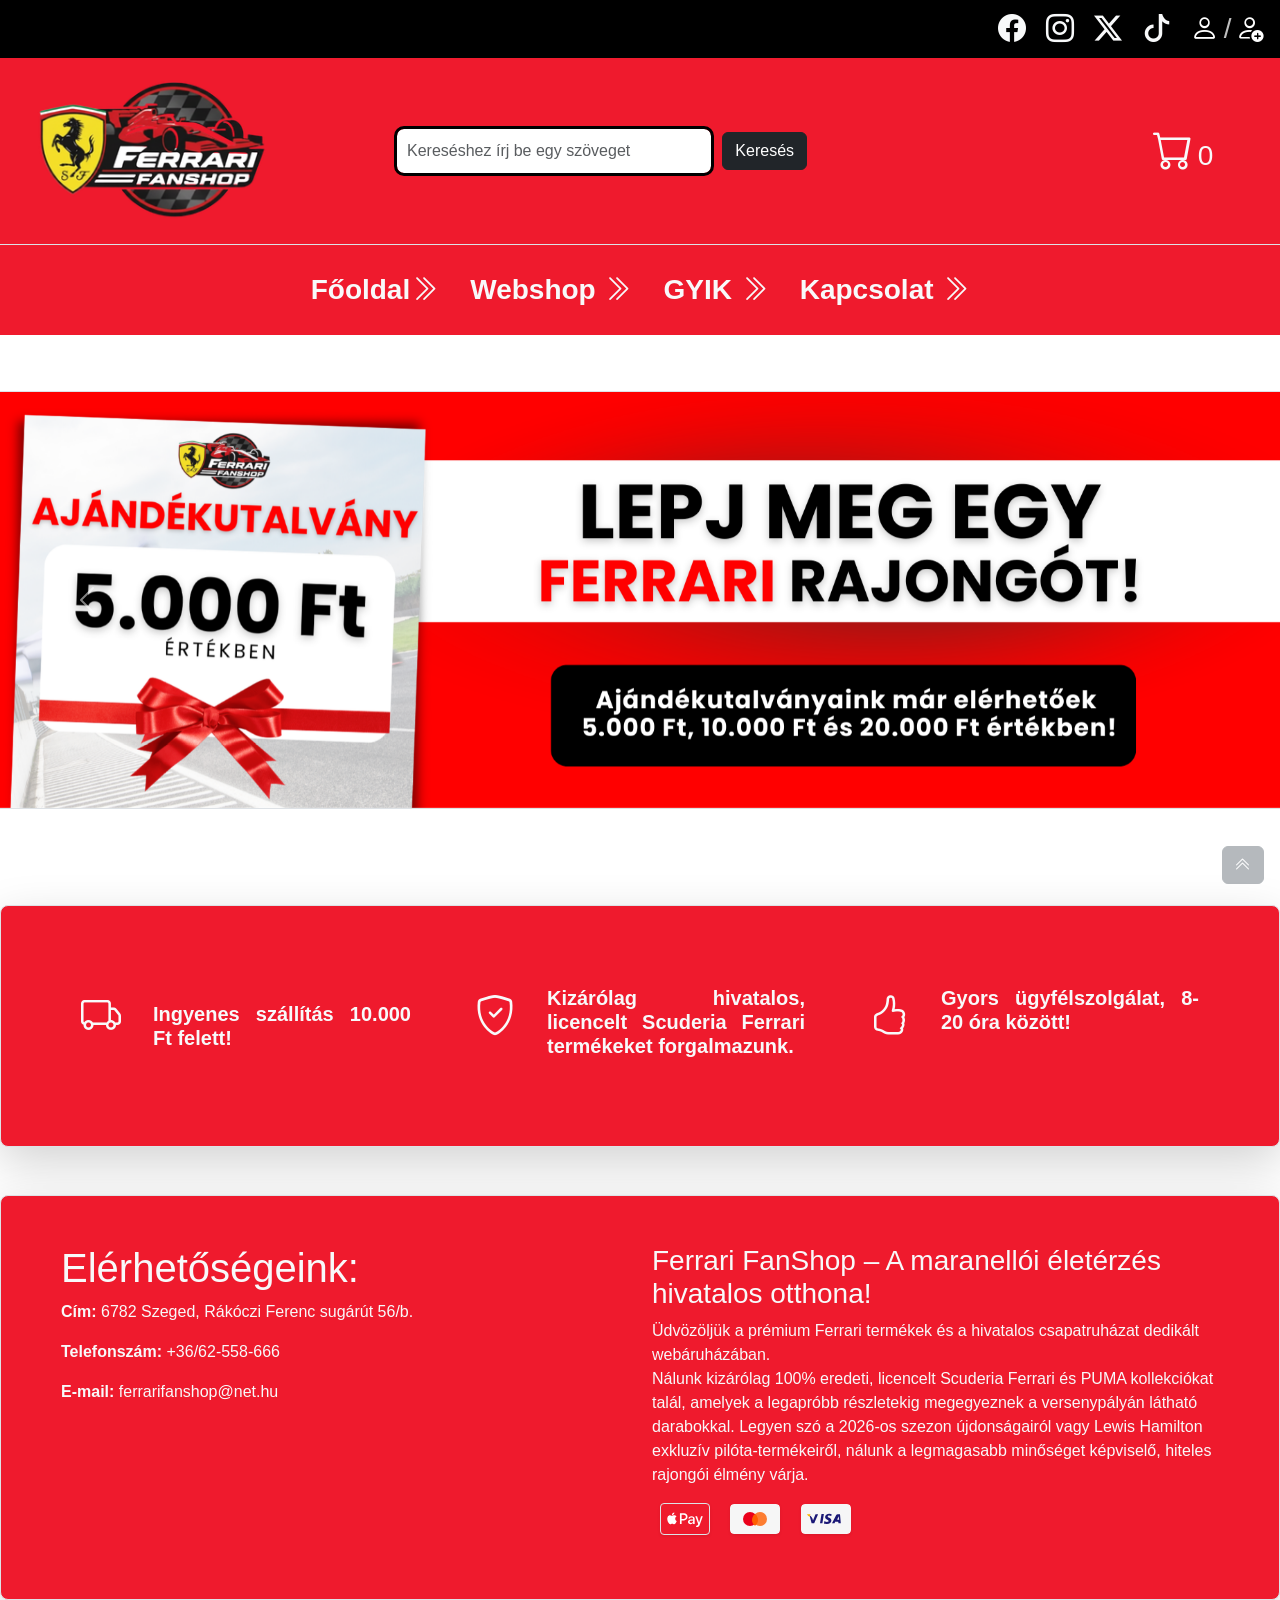
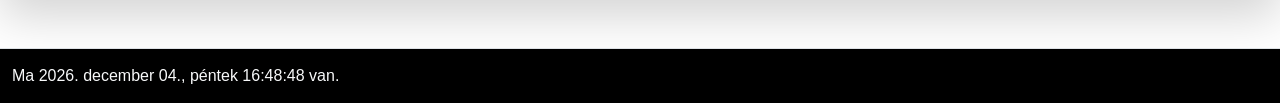
<file: index.html>
<!DOCTYPE html>
<html lang="hu">

<head>
    <meta charset="UTF-8">
    <meta name="viewport" content="width=device-width, initial-scale=1.0">
    <title>Ferrari FanShop</title>
    <script src="https://ajax.googleapis.com/ajax/libs/jquery/3.7.1/jquery.min.js"></script>
    <link href="https://cdn.jsdelivr.net/npm/bootstrap@5.3.8/dist/css/bootstrap.min.css" rel="stylesheet"
        integrity="sha384-sRIl4kxILFvY47J16cr9ZwB07vP4J8+LH7qKQnuqkuIAvNWLzeN8tE5YBujZqJLB" crossorigin="anonymous">
    <link rel="stylesheet" href="https://cdn.jsdelivr.net/npm/bootstrap-icons@1.13.1/font/bootstrap-icons.min.css">
    <link rel="stylesheet" href="webshop_project.css">
</head>

<body>
    <div id="takaras"></div>
    <div id="popup">
        <img src="img/f1-popup.jpg" alt="webshop popup">
        <button id="btn1">bezár</button>
    </div>
    <div id="takaras2"></div>
    <!--Felugró kosártartalom ablak-->
    <div id="kosartartalom" class="display_none">
        <div class="kosar-fejlec">
            <h5>Kosarad tartalma</h5>
            <button id="kosar-bezar" class="btn-close"></button>
        </div>
        <div id="kosar-elem-lista">

        </div>
        <div class="kosar-osszeg">
            Összesen: <span id="kosar-vegosszeg">0</span>Ft
        </div>
        <div class="text-end">
            <button class="btn btn-dark text-light" id="orderbtn">Tovább a megrendelésre > ></button>
        </div>
    </div>
    <div class="container-fluid p-0">
        <div class="row" id="home">
            <!--Felső sor (belép/regisztráció)-->
            <div class="container-fluid text-end bg-black text-light py-2">
                <span title="Facebook" class="pointer"><i class="bi bi-facebook fs-3 me-3"></i></span>
                <span title="Instagram" class="pointer"><i class="bi bi-instagram fs-3 me-3"></i></span>
                <span title="Twitter" class="pointer"><i class="bi bi-twitter-x fs-3 me-3"></i></span>
                <span title="TikTok" class="pointer"><i class="bi bi-tiktok fs-3 me-3"></i></span>

                <a href="belep.html" title="Belépés" class="text-white text-decoration-none">
                    <i class="bi bi-person fs-3"></i>
                </a>

                <span class="fs-3 text-white opacity-75">/</span>

                <a href="reg.html" title="Regisztráció" class="text-white text-decoration-none me-3">
                    <i class="bi bi-person-add fs-3"></i>
                </a>
            </div>
        </div>
        <div class="row align-items-center container-color">
            <!--Logó, kereső, kosár ikon-->
            <div class="col-md-3 align-items-center text-center">
                <a href="index.html"><img src="img/fanshop_logo.png" alt="Webshop logó" id="logo" class="img-fluid"></a>
            </div>
            <div class="col-md-7">
                <form class="d-flex w-100 p-5 align-items-center text-center" role="search" id="form">
                    <input class="form-control me-2  bg-white" type="search"
                        placeholder="Kereséshez írj be egy szöveget" aria-label="Search" id="search-input" />
                    <button class="btn btn-dark" type="submit" id="searchBtn">Keresés</button>
                </form>
            </div>
            <div class="col-md-2 align-items-center text-center text-light">
                <abrr title="Kosár"><i class="bi bi-cart fs-1 pointer" id="kosar-icon"></i></abrr>
                <span class="fs-3" id="kosar_szamlalo">0</span>
            </div>
        </div>
        <div class="row navbar_sticky mb-5">
            <!--Navigációs bár-->
            <nav class="navbar navbar-expand-lg container-color border-top d-flex justify-content-center">
                <div class="container-fluid mx-auto">
                    <button class="navbar-toggler mx-auto" type="button" data-bs-toggle="collapse"
                        data-bs-target="#navbarNavDropdown" aria-controls="navbarNavDropdown" aria-expanded="false"
                        aria-label="Toggle navigation">
                        <span class="navbar-toggler-icon"></span>
                    </button>
                    <div class="collapse navbar-collapse fw-bold fs-3" id="navbarNavDropdown">
                        <ul class="navbar-nav mx-auto text-center">
                            <li class="nav-item m-2">
                                <a class="nav-link active text-light" aria-current="page" href="#">Főoldal<i
                                        class="bi bi-chevron-double-right"></i></a>
                            </li>
                            <li class="nav-item m-2">
                                <a class="nav-link active text-light" aria-current="page" href="webshop.html">Webshop <i
                                        class="bi bi-chevron-double-right"></i></a>

                            </li>
                            <li class="nav-item m-2">
                                <a class="nav-link active text-light" aria-current="page" href="gyik.html">GYIK <i
                                        class="bi bi-chevron-double-right"></i></a>
                            </li>
                            <li class="nav-item m-2">
                                <a class="nav-link active text-light" aria-current="page"
                                    href="kapcsolat.html">Kapcsolat <i class="bi bi-chevron-double-right"></i></a>
                            </li>
                        </ul>
                    </div>
                </div>
            </nav>
        </div>

        <div class="row justify-content-center banner_row">
            <div id="carouselExampleInterval" class="carousel slide border mt-2 mb-5" data-bs-ride="carousel">
                <div class="carousel-inner">
                    <div class="carousel-item active" data-bs-interval="10000">
                        <div class="d-flex justify-content-center align-items-center">
                            <img src="img/banner_1.png" class="img-fluid d-block mx-auto" alt="webshop logó">
                        </div>
                    </div>

                    <div class="carousel-item" data-bs-interval="4000">
                        <img src="img/banner_2.png" class="d-block mx-auto w-100" alt="webshop logó">
                    </div>

                    <div class="carousel-item" data-bs-interval="4000">
                        <img src="img/banner_3.png" class="d-block mx-auto w-100" alt="Ferrari 2026 autó Hamilton">
                    </div>
                </div>

                <button class="carousel-control-prev" type="button" data-bs-target="#carouselExampleInterval"
                    data-bs-slide="prev">
                    <span class="carousel-control-prev-icon" aria-hidden="true"></span>
                    <span class="visually-hidden">Previous</span>
                </button>
                <button class="carousel-control-next" type="button" data-bs-target="#carouselExampleInterval"
                    data-bs-slide="next">
                    <span class="carousel-control-next-icon" aria-hidden="true"></span>
                    <span class="visually-hidden">Next</span>
                </button>
            </div>
        </div>

        <div class="row container-md m-auto p-0 mt-5 display_none">
            <!--Fő rész-->
            <h1 class="text-center fw-bold">Kiemelt termékeink:</h1>
            <div class="col d-flex justify-content-between p-4" id="termekek-lista">

            </div>
        </div>

        <div
            class="row container-fluid m-auto p-5 mt-5 border rounded-3 shadow-lg d-flex flex-sm-column flex-md-row container-color text-light">
            <div class="col-sm col-md-4 p-3 d-flex text-align_justify">
                <i class="bi bi-truck fw-bold fs-1 p-3 align-items-center justify-content-center"></i>
                <h5 class="fw-bold p-3 mt-3 text-align_justify align-items-center justify-content-center">
                    Ingyenes szállítás 10.000 Ft felett!
                </h5>
            </div>
            <div class="col-sm col-md-4 p-3 d-flex text-align_justify">
                <i class="bi bi-shield-check fw-bold fs-1 p-3 align-items-center justify-content-center"></i>
                <h5 class="fw-bold p-3 text-align_justify align-items-center justify-content-center">
                    Kizárólag hivatalos, licencelt Scuderia Ferrari termékeket forgalmazunk.</h5>
            </div>
            <div class="col-md-4 p-3 d-flex text-align_justify">
                <i class="bi bi-hand-thumbs-up fw-bold fs-1 p-3 align-items-center justify-content-center"></i>
                <h5 class="fw-bold p-3 text-align_justify align-items-center justify-content-center">Gyors
                    ügyfélszolgálat, 8-20 óra között!</h5>
            </div>
        </div>

        <div
            class="row container-fluid m-auto p-5 mt-5 border rounded-3 shadow-lg d-flex flex-sm-column flex-md-row container-color text-light">
            <div class="col-sm col-md-6">
                <h1>
                    Elérhetőségeink:
                </h1>
                <p class="kapcsolat"><b>Cím:</b> 6782 Szeged, Rákóczi Ferenc sugárút 56/b.</p>
                <p class="kapcsolat"><b>Telefonszám:</b> +36/62-558-666</p>
                <p class="kapcsolat"><b>E-mail:</b> ferrarifanshop@net.hu</p>
            </div>
            <div class="col-sm col-md-6">
                <h3>Ferrari FanShop – A maranellói életérzés hivatalos otthona!</h3>
                <p>Üdvözöljük a prémium Ferrari termékek és a hivatalos csapatruházat dedikált webáruházában.<br> Nálunk
                    kizárólag 100% eredeti, licencelt Scuderia Ferrari és PUMA kollekciókat talál, amelyek a legapróbb
                    részletekig megegyeznek a versenypályán látható darabokkal. Legyen szó a 2026-os szezon
                    újdonságairól
                    vagy Lewis Hamilton exkluzív pilóta-termékeiről, nálunk a legmagasabb minőséget képviselő, hiteles
                    rajongói élmény várja.</p>
                <svg class="payment-icon pointer border mb-3" 0 viewBox="0 0 165 105" width="38" height="24"
                    xmlns="http://www.w3.org/2000/svg">
                    <title>Apple Pay</title>
                    <path
                        d="M43.5 35.8c1.4-1.8 2.4-4.1 2.1-6.5-2 .1-4.6 1.4-6 3.1-1.3 1.5-2.5 4-2.2 6.3 2.3.2 4.6-1.2 6.1-2.9zM45.6 39.1c-3.4-.2-6.2 1.9-7.8 1.9-1.6 0-4-.2-6.7-1.8-3.4.1-6.6 2-8.4 5.1-3.6 6.2-1 15.4 2.6 20.5 1.7 2.5 3.7 5.3 6.4 5.2 2.6-.1 3.5-1.7 6.6-1.7 3.1 0 4 1.7 6.7 1.6 2.8-.1 4.5-2.5 6.2-5 2-2.9 2.7-5.6 2.8-5.8-.1-.1-5.4-2.1-5.4-8.3-.1-5.2 4.2-7.6 4.4-7.8-2.4-3.5-6.1-3.9-7.4-4z"
                        fill="#FFF" />
                    <path
                        d="M79 32.1c7.3 0 12.3 5 12.3 12.3 0 7.3-5.2 12.4-12.5 12.4h-8v12.8h-5.8V32.1H79zm-8.2 19.8h6.7c5.1 0 8-2.7 8-7.5 0-4.7-2.9-7.4-7.9-7.4h-6.8v14.9zM92.8 61.8c0-4.8 3.7-7.6 10.4-8l7.3-.4v-2.1c0-3-2-4.7-5.6-4.7-2.9 0-5.1 1.5-5.5 3.8h-5.3c.2-4.9 4.7-8.4 10.9-8.4 6.7 0 11 3.5 11 8.9v18.7h-5.4v-4.5h-.1c-1.5 2.9-4.9 4.8-8.6 4.8-5.4 0-9.2-3.2-9.2-8.1zm17.7-2.4v-2.1l-6.5.4c-3.6.2-5.5 1.6-5.5 4 0 2.3 2 3.8 5.1 3.8 4 0 6.9-2.5 6.9-6zM121 79.7v-4.5c.4.1 1.2.1 1.7.1 2.6 0 4-1.1 4.9-3.9l.5-1.7-9.9-27.3h6.1l6.9 22.1h.1l6.9-22.1h5.9l-10.2 28.7c-2.3 6.6-5 8.7-10.7 8.7-.4 0-1.9-.1-2.3-.2z"
                        fill="#FFF" />
                </svg>
                <svg class="payment-icon pointer mb-3" viewBox="0 0 50 30" width="50" height="30"
                    xmlns="http://www.w3.org/2000/svg">
                    <title>Mastercard</title>
                    <rect width="50" height="30" rx="4" fill="#f6f6f6" />
                    <circle cx="20" cy="15" r="7" fill="#eb001b" />
                    Mastercard
                    <circle cx="30" cy="15" r="7" fill="#ff5f00" opacity="0.8" />
                    <path d="M25 10.3c-1.8 1.2-3 3.3-3 5.7s1.2 4.5 3 5.7c1.8-1.2 3-3.3 3-5.7s-1.2-4.5-3-5.7z"
                        fill="#ff5f00" />
                </svg>
                <svg class="payment-icon pointer mb-3" viewBox="0 0 50 30" width="50" height="30"
                    xmlns="http://www.w3.org/2000/svg">
                    <title>Visa</title>
                    <rect width="50" height="30" rx="4" fill="#f6f6f6" />
                    <path
                        d="M19 19.2l1.5-9.2h2.4l-1.5 9.2H19zm11.7-9c-.5-.2-1.3-.4-2.3-.4-2.5 0-4.3 1.3-4.3 3.3 0 1.4 1.3 2.2 2.2 2.7 1 .5 1.3.8 1.3 1.2 0 .6-.8.9-1.5.9-1 0-1.6-.2-2.4-.6l-.3-.2-.4 2.3c.6.3 1.8.5 3 .5 2.6 0 4.3-1.3 4.4-3.4 0-1.1-.7-2-2.2-2.7-.9-.5-1.5-.8-1.5-1.3 0-.4.5-.9 1.5-.9.8 0 1.4.2 1.9.4l.2.1.4-2.3zm8.3 0h-2.3c-.7 0-1.3.4-1.6 1.1L31 19.2h2.6l.5-1.4h3.1l.3 1.4h2.3L39 10.2zm-2.8 5.6l1.3-3.6 0.7 3.6h-2zM14.5 10.2L12 16.5l-.3-1.3c-.4-1.5-1.7-3.1-3.2-3.9l2.1 7.9h2.6L17.1 10.2h-2.6z"
                        fill="#1A1876" />
                    <path d="M9.4 10.2H6c0.4 1.2 1.7 1.9 2.8 2.6L9.4 10.2z" fill="#F7B600" />
                </svg>
            </div>
        </div>
    </div>
    <div id="kartya_kiemelt" class="display_none text-center opacity_0">

    </div>

    <!--Footer-->

    <footer class="container-fluid border-top mt-5 bg-black text-light">
        <span id="clock"></span>
    </footer>

    <div class="container-fluid text-light" id="cookies">
        <h3>Weboldalunk sütiket (cookie) használ</h3>

        <p>A weboldal a felhasználói élmény növelése, a működés optimalizálása és statisztikai célokból sütiket
            használ. A sütik személyes adatokat is kezelhetnek, amelyeket hozzájárulásával tárolunk. Az „Elfogadom”
            gombra kattintva Ön hozzájárul az összes süti használatához, a „Beállítások” menüpontban testreszabhatja
            a hozzájárulást.</p>
        <button class="btn btn-light rounded-3" id="btnCookies">Elfogadom a felhasználási feltételeket</button>
    </div>

    <a href="#home" class="btn btn-secondary opacity-50 position-fixed bottom-0 end-0 m-3"><i
            class="bi bi-chevron-double-up"></i></a>


    <script src="https://cdn.jsdelivr.net/npm/bootstrap@5.3.8/dist/js/bootstrap.bundle.min.js"
        integrity="sha384-FKyoEForCGlyvwx9Hj09JcYn3nv7wiPVlz7YYwJrWVcXK/BmnVDxM+D2scQbITxI"
        crossorigin="anonymous"></script>
    <script src="webshop_project.js"></script>
</body>

</html>
</file>
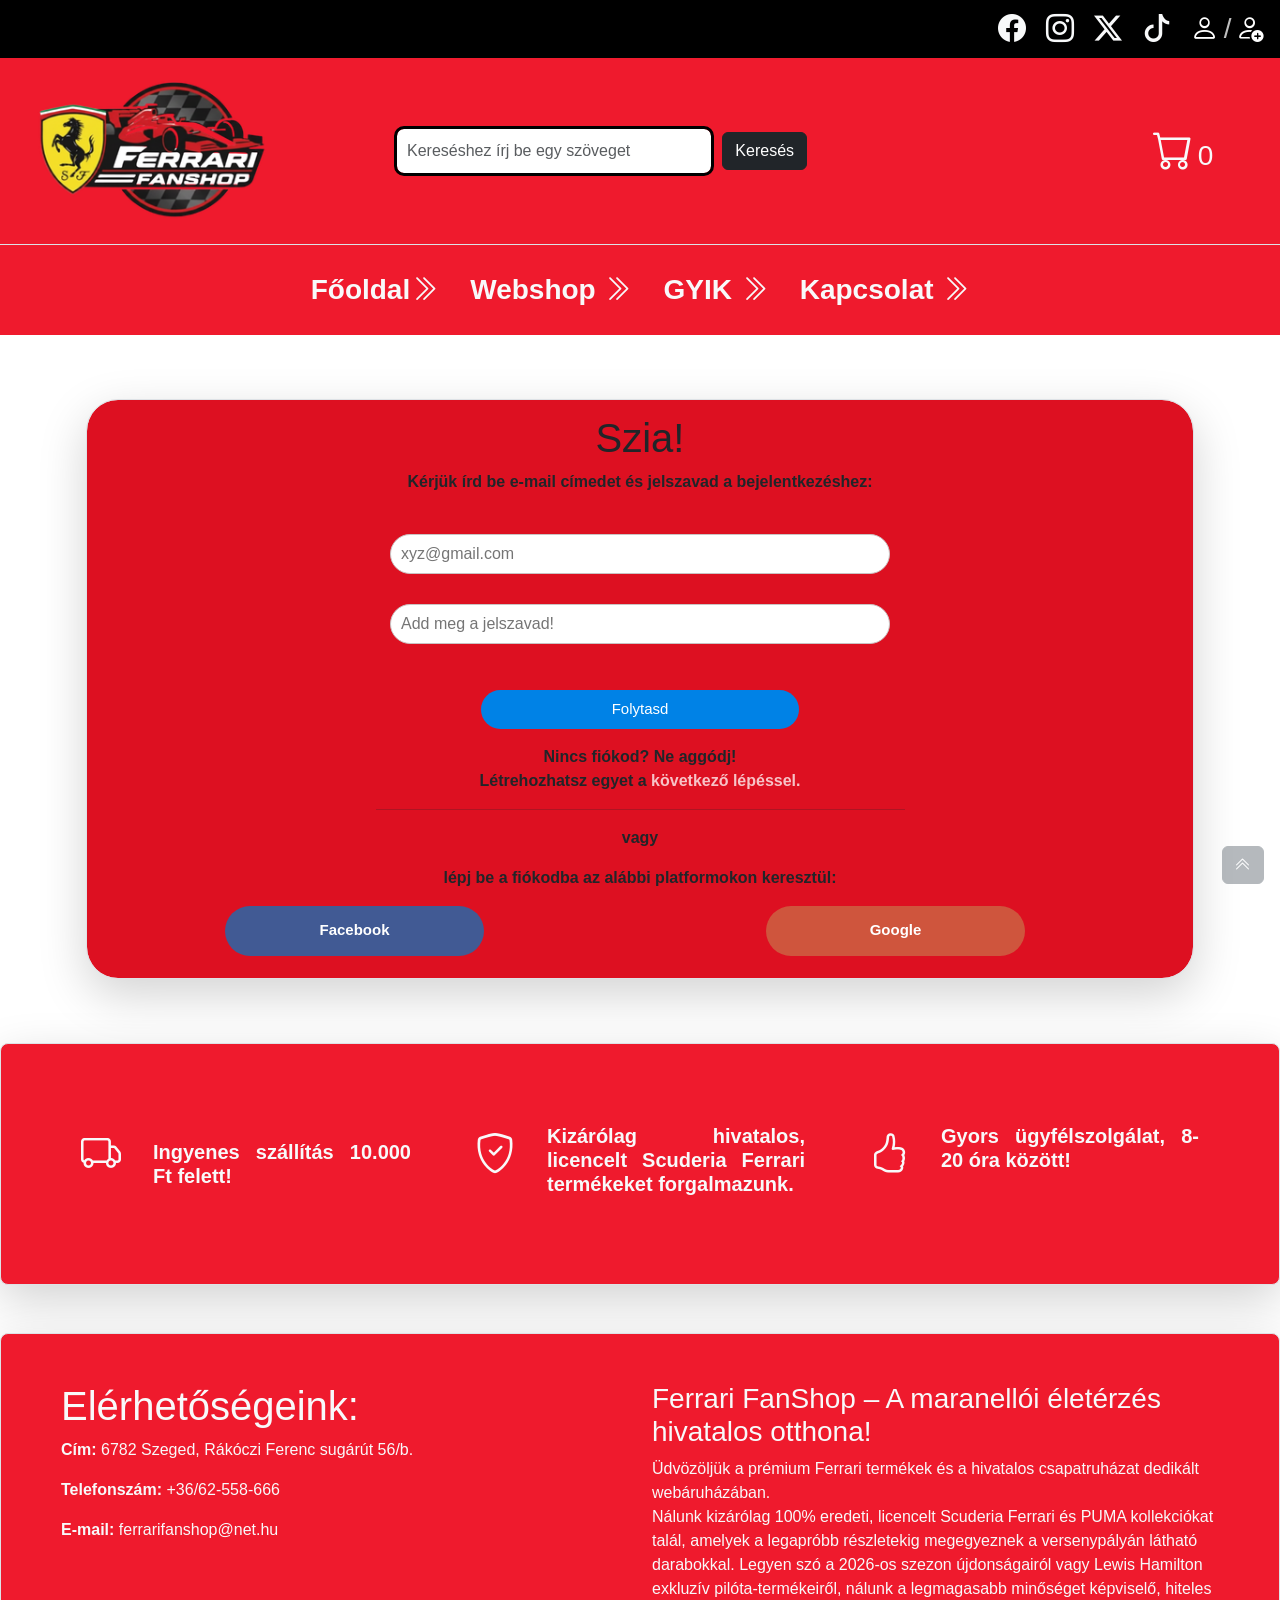
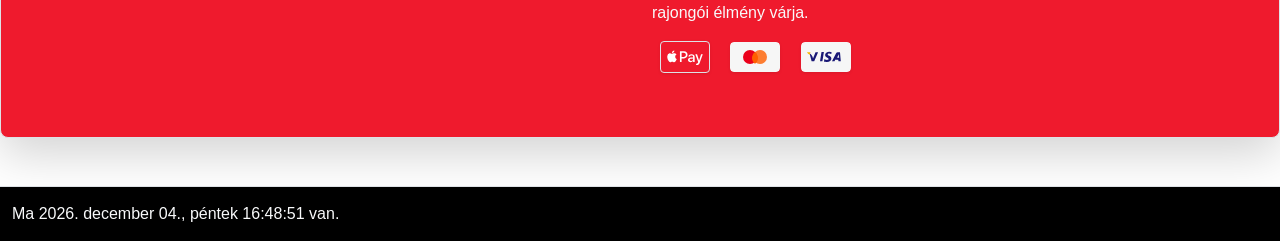
<file: belep.html>
<!DOCTYPE html>
<html lang="hu">

<head>
    <meta charset="UTF-8">
    <meta name="viewport" content="width=device-width, initial-scale=1.0">
    <title>Belépés</title>
    <script src="https://ajax.googleapis.com/ajax/libs/jquery/3.7.1/jquery.min.js"></script>
    <link href="https://cdn.jsdelivr.net/npm/bootstrap@5.3.8/dist/css/bootstrap.min.css" rel="stylesheet"
        integrity="sha384-sRIl4kxILFvY47J16cr9ZwB07vP4J8+LH7qKQnuqkuIAvNWLzeN8tE5YBujZqJLB" crossorigin="anonymous">
    <link rel="stylesheet" href="https://cdn.jsdelivr.net/npm/bootstrap-icons@1.13.1/font/bootstrap-icons.min.css">
    <link rel="stylesheet" href="webshop_project.css">
</head>

<body>
    <div id="takaras2"></div>
    <!--Felugró kosártartalom ablak-->
    <div id="kosartartalom" class="display_none">
        <div class="kosar-fejlec">
            <h5>Kosarad tartalma</h5>
            <button id="kosar-bezar" class="btn-close"></button>
        </div>
        <div id="kosar-elem-lista">

        </div>
        <div class="kosar-osszeg">
            Összesen: <span id="kosar-vegosszeg">0</span>Ft
        </div>
        <div class="text-end">
            <button class="btn btn-dark text-light" id="orderbtn">Tovább a megrendelésre > ></button>
        </div>
    </div>
    <div class="container-fluid p-0">
        <div class="row" id="home">
            <!--Felső sor (belép/regisztráció)-->
            <div class="container-fluid text-end bg-black text-light py-2">
                <span title="Facebook" class="pointer"><i class="bi bi-facebook fs-3 me-3"></i></span>
                <span title="Instagram" class="pointer"><i class="bi bi-instagram fs-3 me-3"></i></span>
                <span title="Twitter" class="pointer"><i class="bi bi-twitter-x fs-3 me-3"></i></span>
                <span title="TikTok" class="pointer"><i class="bi bi-tiktok fs-3 me-3"></i></span>

                <a href="#" title="Belépés" class="text-white text-decoration-none">
                    <i class="bi bi-person fs-3"></i>
                </a>

                <span class="fs-3 text-white opacity-75">/</span>

                <a href="reg.html" title="Regisztráció" class="text-white text-decoration-none me-3">
                    <i class="bi bi-person-add fs-3"></i>
                </a>
            </div>
        </div>
        <div class="row align-items-center container-color">
            <!--Logó, kereső, kosár ikon-->
            <div class="col-md-3 align-items-center text-center">
                <a href="index.html"><img src="img/fanshop_logo.png" alt="Webshop logó" id="logo" class="img-fluid"></a>
            </div>
            <div class="col-md-7">
                <form class="d-flex w-100 p-5 align-items-center text-center" role="search" id="form">
                    <input class="form-control me-2  bg-white" type="search" placeholder="Kereséshez írj be egy szöveget"
                        aria-label="Search" id="search-input" />
                    <button class="btn btn-dark" type="submit" id="searchBtn">Keresés</button>
                </form>
            </div>
            <div class="col-md-2 align-items-center text-center text-light">
                <abrr title="Kosár"><i class="bi bi-cart fs-1 pointer" id="kosar-icon"></i></abrr>
                <span class="fs-3" id="kosar_szamlalo">0</span>
            </div>
        </div>
        <div class="row navbar_sticky mb-5">
            <!--Navigációs bár-->
            <nav class="navbar navbar-expand-lg container-color border-top d-flex justify-content-center">
                <div class="container-fluid mx-auto">
                    <button class="navbar-toggler mx-auto" type="button" data-bs-toggle="collapse"
                        data-bs-target="#navbarNavDropdown" aria-controls="navbarNavDropdown" aria-expanded="false"
                        aria-label="Toggle navigation">
                        <span class="navbar-toggler-icon"></span>
                    </button>
                    <div class="collapse navbar-collapse fw-bold fs-3" id="navbarNavDropdown">
                        <ul class="navbar-nav mx-auto text-center">
                            <li class="nav-item m-2">
                                <a class="nav-link active text-light" aria-current="page" href="#">Főoldal<i
                                        class="bi bi-chevron-double-right"></i></a>
                            </li>
                            <li class="nav-item m-2">
                                <a class="nav-link active text-light" aria-current="page" href="webshop.html">Webshop <i
                                        class="bi bi-chevron-double-right"></i></a>

                            </li>
                            <li class="nav-item m-2">
                                <a class="nav-link active text-light" aria-current="page" href="gyik.html">GYIK <i
                                        class="bi bi-chevron-double-right"></i></a>
                            </li>
                            <li class="nav-item m-2">
                                <a class="nav-link active text-light" aria-current="page"
                                    href="kapcsolat.html">Kapcsolat <i class="bi bi-chevron-double-right"></i></a>
                            </li>
                        </ul>
                    </div>
                </div>
            </nav>
        </div>
        <div class="row container-md m-auto p-0 mt-5 display_none">
            <!--Fő rész-->
            <h1 class="text-center fw-bold">Kiemelt termékeink:</h1>
            <div class="col d-flex justify-content-between p-4" id="termekek-lista">

            </div>
        </div>
        <div class="row container-md m-auto p-0">
            <!--Fő rész-->
            <div class="col-md p-3 align-items-center justify-content-center m-auto">
                <form class="form-control align-items-center text-center rounded-5 shadow-lg m-auto" id="belep_urlap">
                    <div class="container">
                        <h1 class="mt-2">Szia!</h1>
                        <p><label for="e-mail"><b>Kérjük írd be e-mail címedet és jelszavad a bejelentkezéshez: </b></label></p>
                        <br>
                        <input type="email" name="email" class="w-50 input_field" id="email" placeholder="xyz@gmail.com" required>
                        <br>
                        <input type="password" name="password" class="w-50 input_field" id="password" placeholder="Add meg a jelszavad!" required>
                        <br>
                        <input type="submit" value="Folytasd" class="submit mt-3 mb-3 p-2">
                        <br>
                        <div>
                            <p class="bekezdes fw-bold">
                                Nincs fiókod? Ne aggódj!<br>
                                Létrehozhatsz egyet a <a href="reg.html">következő lépéssel.</a>
                            </p>
                        </div>
                        <hr class="w-50 text-center m-auto">
                        <div class="tarolo2 fw-bold mt-3 mb-3">
                            vagy
                        </div>

                        <div>
                            <p class="fw-bold">lépj be a fiókodba az alábbi platformokon keresztül: </p>
                        </div>
                        <div class="row">
                            <div class="col-sm col-md-6">
                                <a href="https://www.facebook.com/"><p><input type="button" value="Facebook" id="facebook"></p></a>
                            </div>
                            <div class="col-sm col-md-6">
                                <a href="https://accounts.google.com/v3/signin/identifier?dsh=S-770028489%3A1772615023573755&flowEntry=ServiceLogin&flowName=GlifWebSignIn&ifkv=ASfE1-qFdOR3_g3fj2h8UMjKOjcq4XUhe40SSvFgD_bZ7vk-2kPI_bskuPPA5ssEeJPa5qaPx9SW1Q&service=mail"><p><input type="button" value="Google" id="gmail"></p></a>
                            </div>
                        </div>
                    </div>
                </form>
            </div>

        </div>

        <div
            class="row container-fluid m-auto p-5 mt-5 border rounded-3 shadow-lg d-flex flex-sm-column flex-md-row container-color text-light">
            <div class="col-md-4 p-3 d-flex text-align_justify">
                <i class="bi bi-truck fw-bold fs-1 p-3 align-items-center justify-content-center"></i>
                <h5 class="fw-bold p-3 mt-3 text-align_justify align-items-center justify-content-center">
                    Ingyenes szállítás 10.000 Ft felett!
                </h5>
            </div>
            <div class="col-md-4 p-3 d-flex text-align_justify">
                <i class="bi bi-shield-check fw-bold fs-1 p-3 align-items-center justify-content-center"></i>
                <h5 class="fw-bold p-3 text-align_justify align-items-center justify-content-center">
                    Kizárólag hivatalos, licencelt Scuderia Ferrari termékeket forgalmazunk.</h5>
            </div>
            <div class="col-md-4 p-3 d-flex text-align_justify">
                <i class="bi bi-hand-thumbs-up fw-bold fs-1 p-3 align-items-center justify-content-center"></i>
                <h5 class="fw-bold p-3 text-align_justify align-items-center justify-content-center">Gyors ügyfélszolgálat, 8-20 óra között!</h5>
            </div>
        </div>

        <div
            class="row container-fluid m-auto p-5 mt-5 border rounded-3 shadow-lg d-flex flex-sm-column flex-md-row container-color text-light">
            <div class="col-sm col-md-6">
                <h1>
                    Elérhetőségeink:
                </h1>
                <p class="kapcsolat"><b>Cím:</b> 6782 Szeged, Rákóczi Ferenc sugárút 56/b.</p>
                <p class="kapcsolat"><b>Telefonszám:</b> +36/62-558-666</p>
                <p class="kapcsolat"><b>E-mail:</b> ferrarifanshop@net.hu</p>
            </div>
            <div class="col-sm col-md-6">
                <h3>Ferrari FanShop – A maranellói életérzés hivatalos otthona!</h3>
                <p>Üdvözöljük a prémium Ferrari termékek és a hivatalos csapatruházat dedikált webáruházában.<br> Nálunk
                    kizárólag 100% eredeti, licencelt Scuderia Ferrari és PUMA kollekciókat talál, amelyek a legapróbb
                    részletekig megegyeznek a versenypályán látható darabokkal. Legyen szó a 2026-os szezon
                    újdonságairól
                    vagy Lewis Hamilton exkluzív pilóta-termékeiről, nálunk a legmagasabb minőséget képviselő, hiteles
                    rajongói élmény várja.</p>
                <svg class="payment-icon pointer border mb-3" 0 viewBox="0 0 165 105" width="38" height="24"
                    xmlns="http://www.w3.org/2000/svg">
                    <title>Apple Pay</title>
                    <path
                        d="M43.5 35.8c1.4-1.8 2.4-4.1 2.1-6.5-2 .1-4.6 1.4-6 3.1-1.3 1.5-2.5 4-2.2 6.3 2.3.2 4.6-1.2 6.1-2.9zM45.6 39.1c-3.4-.2-6.2 1.9-7.8 1.9-1.6 0-4-.2-6.7-1.8-3.4.1-6.6 2-8.4 5.1-3.6 6.2-1 15.4 2.6 20.5 1.7 2.5 3.7 5.3 6.4 5.2 2.6-.1 3.5-1.7 6.6-1.7 3.1 0 4 1.7 6.7 1.6 2.8-.1 4.5-2.5 6.2-5 2-2.9 2.7-5.6 2.8-5.8-.1-.1-5.4-2.1-5.4-8.3-.1-5.2 4.2-7.6 4.4-7.8-2.4-3.5-6.1-3.9-7.4-4z"
                        fill="#FFF" />
                    <path
                        d="M79 32.1c7.3 0 12.3 5 12.3 12.3 0 7.3-5.2 12.4-12.5 12.4h-8v12.8h-5.8V32.1H79zm-8.2 19.8h6.7c5.1 0 8-2.7 8-7.5 0-4.7-2.9-7.4-7.9-7.4h-6.8v14.9zM92.8 61.8c0-4.8 3.7-7.6 10.4-8l7.3-.4v-2.1c0-3-2-4.7-5.6-4.7-2.9 0-5.1 1.5-5.5 3.8h-5.3c.2-4.9 4.7-8.4 10.9-8.4 6.7 0 11 3.5 11 8.9v18.7h-5.4v-4.5h-.1c-1.5 2.9-4.9 4.8-8.6 4.8-5.4 0-9.2-3.2-9.2-8.1zm17.7-2.4v-2.1l-6.5.4c-3.6.2-5.5 1.6-5.5 4 0 2.3 2 3.8 5.1 3.8 4 0 6.9-2.5 6.9-6zM121 79.7v-4.5c.4.1 1.2.1 1.7.1 2.6 0 4-1.1 4.9-3.9l.5-1.7-9.9-27.3h6.1l6.9 22.1h.1l6.9-22.1h5.9l-10.2 28.7c-2.3 6.6-5 8.7-10.7 8.7-.4 0-1.9-.1-2.3-.2z"
                        fill="#FFF" />
                </svg>
                <svg class="payment-icon pointer mb-3" viewBox="0 0 50 30" width="50" height="30" xmlns="http://www.w3.org/2000/svg"><title>Mastercard</title>
                    <rect width="50" height="30" rx="4" fill="#f6f6f6" />
                    <circle cx="20" cy="15" r="7" fill="#eb001b" />
                    Mastercard
                    <circle cx="30" cy="15" r="7" fill="#ff5f00" opacity="0.8" />
                    <path d="M25 10.3c-1.8 1.2-3 3.3-3 5.7s1.2 4.5 3 5.7c1.8-1.2 3-3.3 3-5.7s-1.2-4.5-3-5.7z"
                        fill="#ff5f00" />
                </svg>
                <svg class="payment-icon pointer mb-3" viewBox="0 0 50 30" width="50" height="30" xmlns="http://www.w3.org/2000/svg"><title>Visa</title>
                    <rect width="50" height="30" rx="4" fill="#f6f6f6" />
                    <path
                        d="M19 19.2l1.5-9.2h2.4l-1.5 9.2H19zm11.7-9c-.5-.2-1.3-.4-2.3-.4-2.5 0-4.3 1.3-4.3 3.3 0 1.4 1.3 2.2 2.2 2.7 1 .5 1.3.8 1.3 1.2 0 .6-.8.9-1.5.9-1 0-1.6-.2-2.4-.6l-.3-.2-.4 2.3c.6.3 1.8.5 3 .5 2.6 0 4.3-1.3 4.4-3.4 0-1.1-.7-2-2.2-2.7-.9-.5-1.5-.8-1.5-1.3 0-.4.5-.9 1.5-.9.8 0 1.4.2 1.9.4l.2.1.4-2.3zm8.3 0h-2.3c-.7 0-1.3.4-1.6 1.1L31 19.2h2.6l.5-1.4h3.1l.3 1.4h2.3L39 10.2zm-2.8 5.6l1.3-3.6 0.7 3.6h-2zM14.5 10.2L12 16.5l-.3-1.3c-.4-1.5-1.7-3.1-3.2-3.9l2.1 7.9h2.6L17.1 10.2h-2.6z"
                        fill="#1A1876" />
                    <path d="M9.4 10.2H6c0.4 1.2 1.7 1.9 2.8 2.6L9.4 10.2z" fill="#F7B600" />
                </svg>
            </div>
        </div>

    </div>

    <!--Footer-->

    <footer class="container-fluid border-top mt-5 bg-black text-light">
            <span id="clock"></span>
        </footer>

    <a href="#home" class="btn btn-secondary opacity-50 position-fixed bottom-0 end-0 m-3"><i
            class="bi bi-chevron-double-up"></i></a>

    <script src="https://cdn.jsdelivr.net/npm/bootstrap@5.3.8/dist/js/bootstrap.bundle.min.js"
        integrity="sha384-FKyoEForCGlyvwx9Hj09JcYn3nv7wiPVlz7YYwJrWVcXK/BmnVDxM+D2scQbITxI"
        crossorigin="anonymous"></script>
    <script src="webshop_project.js"></script>
</body>

</html>
</file>
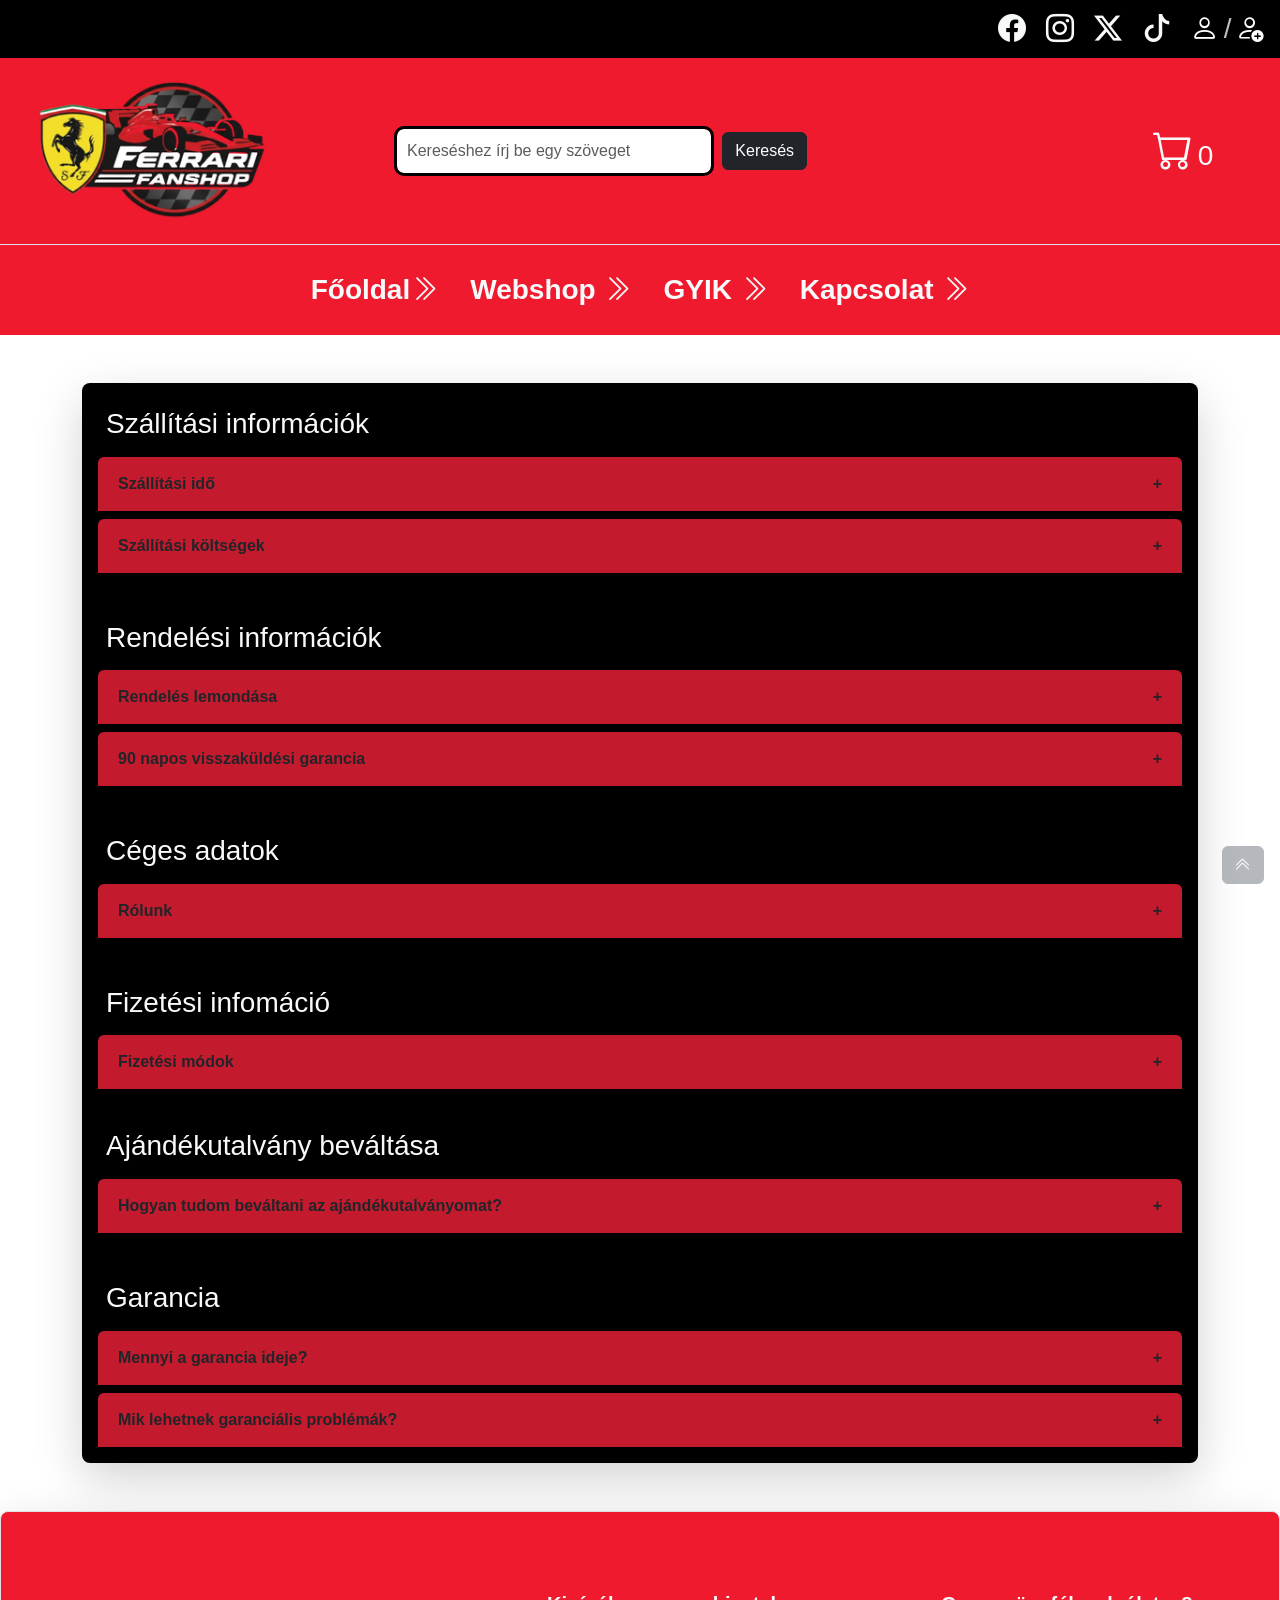
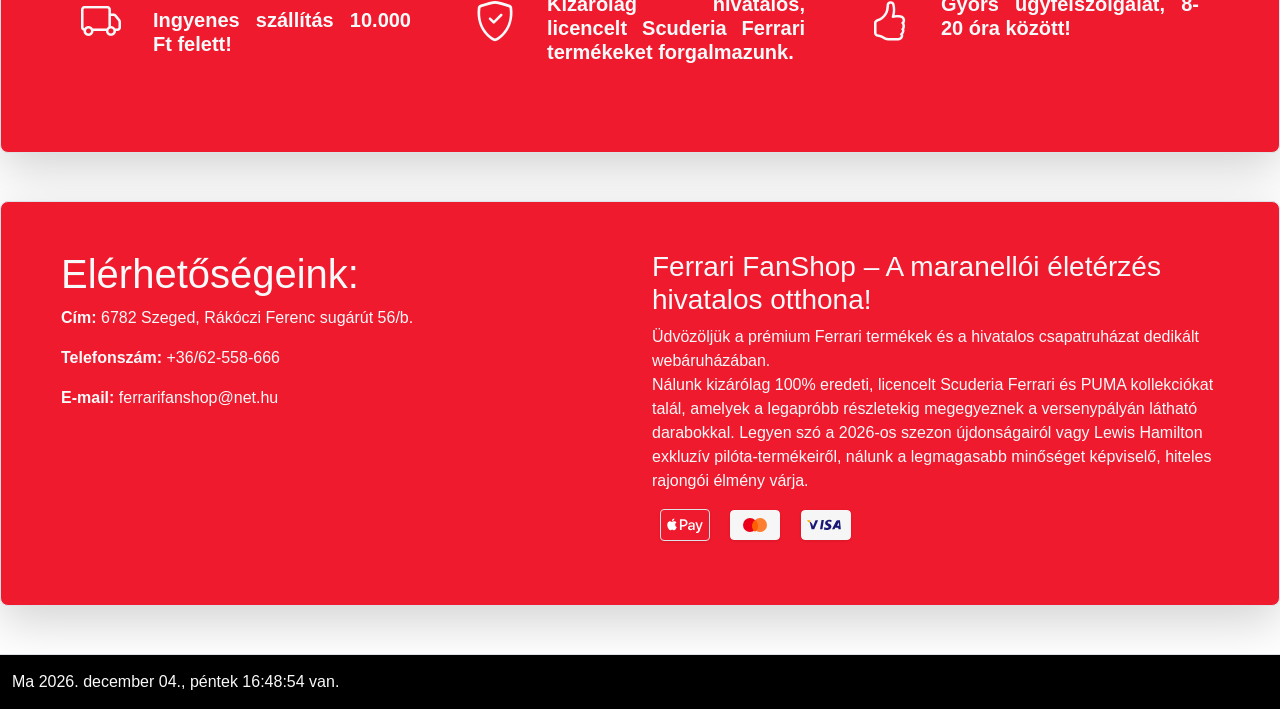
<file: gyik.html>
<!DOCTYPE html>
<html lang="hu">

<head>
    <meta charset="UTF-8">
    <meta name="viewport" content="width=device-width, initial-scale=1.0">
    <title>Gyakran ismételt kérdések</title>
    <script src="https://ajax.googleapis.com/ajax/libs/jquery/3.7.1/jquery.min.js"></script>
    <link href="https://cdn.jsdelivr.net/npm/bootstrap@5.3.8/dist/css/bootstrap.min.css" rel="stylesheet"
        integrity="sha384-sRIl4kxILFvY47J16cr9ZwB07vP4J8+LH7qKQnuqkuIAvNWLzeN8tE5YBujZqJLB" crossorigin="anonymous">
    <link rel="stylesheet" href="https://cdn.jsdelivr.net/npm/bootstrap-icons@1.13.1/font/bootstrap-icons.min.css">
    <link rel="stylesheet" href="webshop_project.css">
</head>

<body>
    <div id="takaras2"></div>
    <!--Felugró kosártartalom ablak-->
    <div id="kosartartalom" class="display_none">
        <div class="kosar-fejlec">
            <h5>Kosarad tartalma</h5>
            <button id="kosar-bezar" class="btn-close"></button>
        </div>
        <div id="kosar-elem-lista">

        </div>
        <div class="kosar-osszeg">
            Összesen: <span id="kosar-vegosszeg">0</span>Ft
        </div>
        <div class="text-end">
            <button class="btn btn-dark text-light" id="orderbtn">Tovább a megrendelésre > ></button>
        </div>
    </div>
    <div class="container-fluid p-0">
        <div class="row" id="home">
            <!--Felső sor (belép/regisztráció)-->
            <div class="container-fluid text-end bg-black text-light py-2">
                <span title="Facebook" class="pointer"><i class="bi bi-facebook fs-3 me-3"></i></span>
                <span title="Instagram" class="pointer"><i class="bi bi-instagram fs-3 me-3"></i></span>
                <span title="Twitter" class="pointer"><i class="bi bi-twitter-x fs-3 me-3"></i></span>
                <span title="TikTok" class="pointer"><i class="bi bi-tiktok fs-3 me-3"></i></span>

                <a href="belep.html" title="Belépés" class="text-white text-decoration-none">
                    <i class="bi bi-person fs-3"></i>
                </a>

                <span class="fs-3 text-white opacity-75">/</span>

                <a href="reg.html" title="Regisztráció" class="text-white text-decoration-none me-3">
                    <i class="bi bi-person-add fs-3"></i>
                </a>
            </div>
        </div>
        <div class="row align-items-center container-color">
            <!--Logó, kereső, kosár ikon-->
            <div class="col-md-3 align-items-center text-center">
                <a href="index.html"><img src="img/fanshop_logo.png" alt="Webshop logó" id="logo" class="img-fluid"></a>
            </div>
            <div class="col-md-7">
                <form class="d-flex w-100 p-5 align-items-center text-center" role="search" id="form">
                    <input class="form-control me-2  bg-white" type="search"
                        placeholder="Kereséshez írj be egy szöveget" aria-label="Search" id="search-input" />
                    <button class="btn btn-dark" type="submit" id="searchBtn">Keresés</button>
                </form>
            </div>
            <div class="col-md-2 align-items-center text-center text-light">
                <abrr title="Kosár"><i class="bi bi-cart fs-1 pointer" id="kosar-icon"></i></abrr>
                <span class="fs-3" id="kosar_szamlalo">0</span>
            </div>
        </div>
        <div class="row navbar_sticky mb-5">
            <!--Navigációs bár-->
            <nav class="navbar navbar-expand-lg container-color border-top d-flex justify-content-center">
                <div class="container-fluid mx-auto">
                    <button class="navbar-toggler mx-auto" type="button" data-bs-toggle="collapse"
                        data-bs-target="#navbarNavDropdown" aria-controls="navbarNavDropdown" aria-expanded="false"
                        aria-label="Toggle navigation">
                        <span class="navbar-toggler-icon"></span>
                    </button>
                    <div class="collapse navbar-collapse fw-bold fs-3" id="navbarNavDropdown">
                        <ul class="navbar-nav mx-auto text-center">
                            <li class="nav-item m-2">
                                <a class="nav-link active text-light" aria-current="page" href="index.html">Főoldal<i
                                        class="bi bi-chevron-double-right"></i></a>
                            </li>
                            <li class="nav-item m-2">
                                <a class="nav-link active text-light" aria-current="page" href="webshop.html">Webshop <i
                                        class="bi bi-chevron-double-right"></i></a>

                            </li>
                            <li class="nav-item m-2">
                                <a class="nav-link active text-light" aria-current="page" href="#">GYIK <i
                                        class="bi bi-chevron-double-right"></i></a>
                            </li>
                            <li class="nav-item m-2">
                                <a class="nav-link active text-light" aria-current="page"
                                    href="kapcsolat.html">Kapcsolat <i class="bi bi-chevron-double-right"></i></a>
                            </li>
                        </ul>
                    </div>
                </div>
            </nav>
        </div>

        <div class="container mt-3">
            <div class="row">
                <div class="col">
                    <div class="gyik-container w-100 shadow-lg">

                        <div class="gyik-item p-3">
                            <h3 class="text-light p-2">Szállítási információk</h3>
                            <div class="gyik-item mb-2">
                                <div class="question rounded-top">Szállítási idő <span>+</span></div>
                                <div class="answer rounded-bottom">
                                    <p>A megrendelt termékek kiszállítása általában 1-2 munkanapot vesz
                                        igénybe.<br>Csapatunk elkötelezetten dolgozik azon, hogy küldeménye a lehető
                                        legrövidebb időn belül, biztonságban megérkezzen Önhöz.</p>
                                </div>
                            </div>
                            <div class="gyik-item mb-2">
                                <div class="question rounded-top">Szállítási költségek <span>+</span></div>
                                <div class="answer rounded-bottom">
                                    <ul>
                                        <li>Házhoz szállítás GLS futárszolgálattal: 1.490 Ft</li>
                                        <li>Szállítás GLS Csomag Pontokra: 990 Ft</li>
                                        <li>MPL házhoz szállítás: 1.990 Ft</li>
                                    </ul>
                                </div>
                            </div>
                        </div>
                        <div class="gyik-item p-3">
                            <h3 class="text-light p-2">Rendelési információk</h3>
                            <div class="gyik-item mb-2">
                                <div class="question rounded-top">Rendelés lemondása <span>+</span></div>
                                <div class="answer rounded-bottom">
                                    Hogyan mondhatod le a rendelésed?<br>

                                    Amennyiben meggondoltad magad, jelezd nekünk chaten vagy írj a hello@fansbrands.com
                                    e-mail
                                    címre. A rendelésedet egészen addig le tudjuk állítani, amíg el nem kezdjük annak
                                    kiszállítását. Ha a csomagod már úton van, a lemondás technikailag nem lehetséges,
                                    de természetesen dönthetsz a termék későbbi visszaküldése mellett.

                                    Amire érdemes figyelned: Kérünk, csak olyan rendelést adj le, amit át is veszel. Az
                                    át nem vett csomagok után a rendszerünk automatikusan korlátozza az utánvét opciót,
                                    így a későbbi vásárlásaidat csak bankkártyás fizetéssel tudod majd kiegyenlíteni.
                                    Köszönjük az együttműködésedet!</div>
                            </div>
                            <div class="gyik-item mb-2">
                                <div class="question rounded-top">90 napos visszaküldési garancia <span>+</span></div>
                                <div class="answer rounded-bottom">Hosszított visszaküldési határidőt biztosítunk
                                    minden
                                    rendeléshez. Próbáld fel, nézd meg élőben, és ha nem vagy 100%-ig elégedett, 90
                                    napig
                                    visszaküldheted nekünk. Gyors, egyszerű és korrekt folyamat, neked csak a
                                    szurkolásra
                                    kell figyelned.</div>
                            </div>
                        </div>

                        <div class="gyik-item p-3">
                            <h3 class="text-light p-2">Céges adatok</h3>
                            <div class="gyik-item mb-2">
                                <div class="question rounded-top">Rólunk <span>+</span></div>
                                <div class="answer rounded-bottom">
                                    <p class="kapcsolat"><b>Cím:</b> 6782 Szeged, Rákóczi Ferenc sugárút 56/b.</p>
                                    <p class="kapcsolat"><b>Nyitvatartás:</b> H-P: 09:00 - 18:00</p>
                                    <p class="kapcsolat"><b>Telefonszám:</b> +36/62-558-666</p>
                                    <p class="kapcsolat"><b>E-mail:</b> ferrarifanshop@net.hu</p>
                                    <hr class="text-light">
                                    <p class="kapcsolat"><small><b>Adószám:</b> 12345678-2-06</small></p>
                                    <p class="kapcsolat"><small><b>Cégjegyzékszám:</b> 06-09-123456</small></p>
                                </div>
                            </div>
                        </div>
                        <div class="gyik-item p-3">
                            <h3 class="text-light p-2">Fizetési infomáció</h3>
                            <div class="question rounded-top">Fizetési módok <span>+</span>
                            </div>
                            <div class="answer rounded-bottom">Így fizethetsz nálunk:
                                <ul>
                                    <li>Gyors online fizetés: Ne vesztegesd az időt, használd bankkártyádat a gyors és
                                        egyszerű online felületünkön, hogy mielőbb útnak indíthassuk a csomagodat.</li>
                                    <li>Fizetés a futárnál: Szeretnéd előbb látni a csomagot? Válaszd az utánvétet, és
                                        fizess a kézbesítéskor készpénzzel vagy bankkártyával.</li>
                                    <li>Átlátható költségek: Nincsenek rejtett díjak vagy extra tranzakciós költségek –
                                        pontosan annyit fizetsz, amennyit a kosaradban látsz.</li>
                                </ul>
                            </div>
                        </div>

                        <div class="gyik-item p-3">
                            <h3 class="text-light p-2">Ajándékutalvány beváltása</h3>
                            <div class="gyik-item mb-2">
                                <div class="question rounded-top">
                                    Hogyan tudom beváltani az ajándékutalványomat? <span>+</span>
                                </div>
                                <div class="answer rounded-bottom">
                                    <p>A vásárlás során a „Kosár” oldalon vagy a fizetési folyamatnál található
                                        „Kuponkód”
                                        mezőbe írd be az utalványon szereplő egyedi kódot. Az összeg ezt követően
                                        automatikusan
                                        levonásra kerül a végösszegből. Egy vásárláshoz egy utalvány használható fel, és
                                        a
                                        vásárlástól számított 1 évig érvényes.</p>
                                </div>
                            </div>
                        </div>

                        <div class="gyik-item p-3">
                            <h3 class="text-light p-2">Garancia</h3>
                            <div class="gyik-item mb-2">
                                <div class="question rounded-top">Mennyi a garancia ideje?<span>+</span></div>
                                <div class="answer rounded-bottom">A garancia ideje nálunk egységesen 90 nap, ami
                                    messze
                                    meghaladja a törvényileg előírt minimumot. Ez azt jelenti, hogy három teljes hónapod
                                    van
                                    arra, hogy megbizonyosodj a termék kiváló minőségéről, vagy ha meggondolnád magad,
                                    jelezd nekünk a visszaküldési szándékodat.

                                    Ez a 90 napos időszak garantálja számodra a kockázatmentes vásárlást minden
                                    hivatalos
                                    Ferrari termékünkre.</div>
                            </div>
                            <div class="gyik-item">
                                <div class="question rounded-top">Mik lehetnek garanciális problémák? <span>+</span>
                                </div>
                                <div class="answer rounded-bottom">Minden olyan meghibásodás, amely gyártási vagy
                                    anyaghibára vezethető vissza (pl. varrási hibák, logók leválása, cipzár
                                    meghibásodása).
                                    A garancia a rendeltetésszerű használat mellett bekövetkező hibákra érvényes, de nem
                                    vonatkozik a természetes elhasználódásból vagy a nem megfelelő tisztításból eredő
                                    károkra. 90 napos határidőnk alatt teljes körű támogatást nyújtunk a javításhoz vagy
                                    cseréhez.</div>
                            </div>
                        </div>
                    </div>
                </div>
            </div>
        </div>
        
        <div
            class="row container-fluid m-auto p-5 mt-5 border rounded-3 shadow-lg d-flex flex-sm-column flex-md-row container-color text-light">
            <div class="col-md-4 p-3 d-flex text-align_justify">
                <i class="bi bi-truck fw-bold fs-1 p-3 align-items-center justify-content-center"></i>
                <h5 class="fw-bold p-3 mt-3 text-align_justify align-items-center justify-content-center">
                    Ingyenes szállítás 10.000 Ft felett!
                </h5>
            </div>
            <div class="col-md-4 p-3 d-flex text-align_justify">
                <i class="bi bi-shield-check fw-bold fs-1 p-3 align-items-center justify-content-center"></i>
                <h5 class="fw-bold p-3 text-align_justify align-items-center justify-content-center">
                    Kizárólag hivatalos, licencelt Scuderia Ferrari termékeket forgalmazunk.</h5>
            </div>
            <div class="col-md-4 p-3 d-flex text-align_justify">
                <i class="bi bi-hand-thumbs-up fw-bold fs-1 p-3 align-items-center justify-content-center"></i>
                <h5 class="fw-bold p-3 text-align_justify align-items-center justify-content-center">Gyors ügyfélszolgálat, 8-20 óra között!</h5>
            </div>
        </div>

        <div
            class="row container-fluid m-auto p-5 mt-5 border rounded-3 shadow-lg d-flex flex-sm-column flex-md-row container-color text-light">
            <div class="col-sm col-md-6">
                <h1>
                    Elérhetőségeink:
                </h1>
                <p class="kapcsolat"><b>Cím:</b> 6782 Szeged, Rákóczi Ferenc sugárút 56/b.</p>
                <p class="kapcsolat"><b>Telefonszám:</b> +36/62-558-666</p>
                <p class="kapcsolat"><b>E-mail:</b> ferrarifanshop@net.hu</p>
            </div>
            <div class="col-sm col-md-6">
                <h3>Ferrari FanShop – A maranellói életérzés hivatalos otthona!</h3>
                <p>Üdvözöljük a prémium Ferrari termékek és a hivatalos csapatruházat dedikált webáruházában.<br> Nálunk
                    kizárólag 100% eredeti, licencelt Scuderia Ferrari és PUMA kollekciókat talál, amelyek a legapróbb
                    részletekig megegyeznek a versenypályán látható darabokkal. Legyen szó a 2026-os szezon
                    újdonságairól
                    vagy Lewis Hamilton exkluzív pilóta-termékeiről, nálunk a legmagasabb minőséget képviselő, hiteles
                    rajongói élmény várja.</p>
                <svg class="payment-icon pointer border mb-3" 0 viewBox="0 0 165 105" width="38" height="24"
                    xmlns="http://www.w3.org/2000/svg">
                    <title>Apple Pay</title>
                    <path
                        d="M43.5 35.8c1.4-1.8 2.4-4.1 2.1-6.5-2 .1-4.6 1.4-6 3.1-1.3 1.5-2.5 4-2.2 6.3 2.3.2 4.6-1.2 6.1-2.9zM45.6 39.1c-3.4-.2-6.2 1.9-7.8 1.9-1.6 0-4-.2-6.7-1.8-3.4.1-6.6 2-8.4 5.1-3.6 6.2-1 15.4 2.6 20.5 1.7 2.5 3.7 5.3 6.4 5.2 2.6-.1 3.5-1.7 6.6-1.7 3.1 0 4 1.7 6.7 1.6 2.8-.1 4.5-2.5 6.2-5 2-2.9 2.7-5.6 2.8-5.8-.1-.1-5.4-2.1-5.4-8.3-.1-5.2 4.2-7.6 4.4-7.8-2.4-3.5-6.1-3.9-7.4-4z"
                        fill="#FFF" />
                    <path
                        d="M79 32.1c7.3 0 12.3 5 12.3 12.3 0 7.3-5.2 12.4-12.5 12.4h-8v12.8h-5.8V32.1H79zm-8.2 19.8h6.7c5.1 0 8-2.7 8-7.5 0-4.7-2.9-7.4-7.9-7.4h-6.8v14.9zM92.8 61.8c0-4.8 3.7-7.6 10.4-8l7.3-.4v-2.1c0-3-2-4.7-5.6-4.7-2.9 0-5.1 1.5-5.5 3.8h-5.3c.2-4.9 4.7-8.4 10.9-8.4 6.7 0 11 3.5 11 8.9v18.7h-5.4v-4.5h-.1c-1.5 2.9-4.9 4.8-8.6 4.8-5.4 0-9.2-3.2-9.2-8.1zm17.7-2.4v-2.1l-6.5.4c-3.6.2-5.5 1.6-5.5 4 0 2.3 2 3.8 5.1 3.8 4 0 6.9-2.5 6.9-6zM121 79.7v-4.5c.4.1 1.2.1 1.7.1 2.6 0 4-1.1 4.9-3.9l.5-1.7-9.9-27.3h6.1l6.9 22.1h.1l6.9-22.1h5.9l-10.2 28.7c-2.3 6.6-5 8.7-10.7 8.7-.4 0-1.9-.1-2.3-.2z"
                        fill="#FFF" />
                </svg>
                <svg class="payment-icon pointer mb-3" viewBox="0 0 50 30" width="50" height="30" xmlns="http://www.w3.org/2000/svg"><title>Mastercard</title>
                    <rect width="50" height="30" rx="4" fill="#f6f6f6" />
                    <circle cx="20" cy="15" r="7" fill="#eb001b" />
                    Mastercard
                    <circle cx="30" cy="15" r="7" fill="#ff5f00" opacity="0.8" />
                    <path d="M25 10.3c-1.8 1.2-3 3.3-3 5.7s1.2 4.5 3 5.7c1.8-1.2 3-3.3 3-5.7s-1.2-4.5-3-5.7z"
                        fill="#ff5f00" />
                </svg>
                <svg class="payment-icon pointer mb-3" viewBox="0 0 50 30" width="50" height="30" xmlns="http://www.w3.org/2000/svg"><title>Visa</title>
                    <rect width="50" height="30" rx="4" fill="#f6f6f6" />
                    <path
                        d="M19 19.2l1.5-9.2h2.4l-1.5 9.2H19zm11.7-9c-.5-.2-1.3-.4-2.3-.4-2.5 0-4.3 1.3-4.3 3.3 0 1.4 1.3 2.2 2.2 2.7 1 .5 1.3.8 1.3 1.2 0 .6-.8.9-1.5.9-1 0-1.6-.2-2.4-.6l-.3-.2-.4 2.3c.6.3 1.8.5 3 .5 2.6 0 4.3-1.3 4.4-3.4 0-1.1-.7-2-2.2-2.7-.9-.5-1.5-.8-1.5-1.3 0-.4.5-.9 1.5-.9.8 0 1.4.2 1.9.4l.2.1.4-2.3zm8.3 0h-2.3c-.7 0-1.3.4-1.6 1.1L31 19.2h2.6l.5-1.4h3.1l.3 1.4h2.3L39 10.2zm-2.8 5.6l1.3-3.6 0.7 3.6h-2zM14.5 10.2L12 16.5l-.3-1.3c-.4-1.5-1.7-3.1-3.2-3.9l2.1 7.9h2.6L17.1 10.2h-2.6z"
                        fill="#1A1876" />
                    <path d="M9.4 10.2H6c0.4 1.2 1.7 1.9 2.8 2.6L9.4 10.2z" fill="#F7B600" />
                </svg>
            </div>
        </div>
    </div>
    <div class="row container-md m-auto p-0 mt-5 display_none">
        <!--Fő rész-->
        <div class="col d-flex justify-content-between p-4" id="termekek-lista">

        </div>
    </div>

    </div>

    <!--Footer-->

    <footer class="container-fluid border-top mt-5 bg-black text-light">
        <span id="clock"></span>
    </footer>

    <div class="container-fluid text-light" id="cookies">
        <h3>Weboldalunk sütiket (cookie) használ</h3>

        <p>A weboldal a felhasználói élmény növelése, a működés optimalizálása és statisztikai célokból sütiket
            használ. A sütik személyes adatokat is kezelhetnek, amelyeket hozzájárulásával tárolunk. Az „Elfogadom”
            gombra kattintva Ön hozzájárul az összes süti használatához, a „Beállítások” menüpontban testreszabhatja
            a hozzájárulást.</p>
        <button class="btn btn-light rounded-3" id="btnCookies">Elfogadom a felhasználási feltételeket</button>
    </div>

    <a href="#home" class="btn btn-secondary opacity-50 position-fixed bottom-0 end-0 m-3"><i
            class="bi bi-chevron-double-up"></i></a>

    <script src="https://cdn.jsdelivr.net/npm/bootstrap@5.3.8/dist/js/bootstrap.bundle.min.js"
        integrity="sha384-FKyoEForCGlyvwx9Hj09JcYn3nv7wiPVlz7YYwJrWVcXK/BmnVDxM+D2scQbITxI"
        crossorigin="anonymous"></script>
    <script src="webshop_project.js"></script>
</body>

</html>
</file>
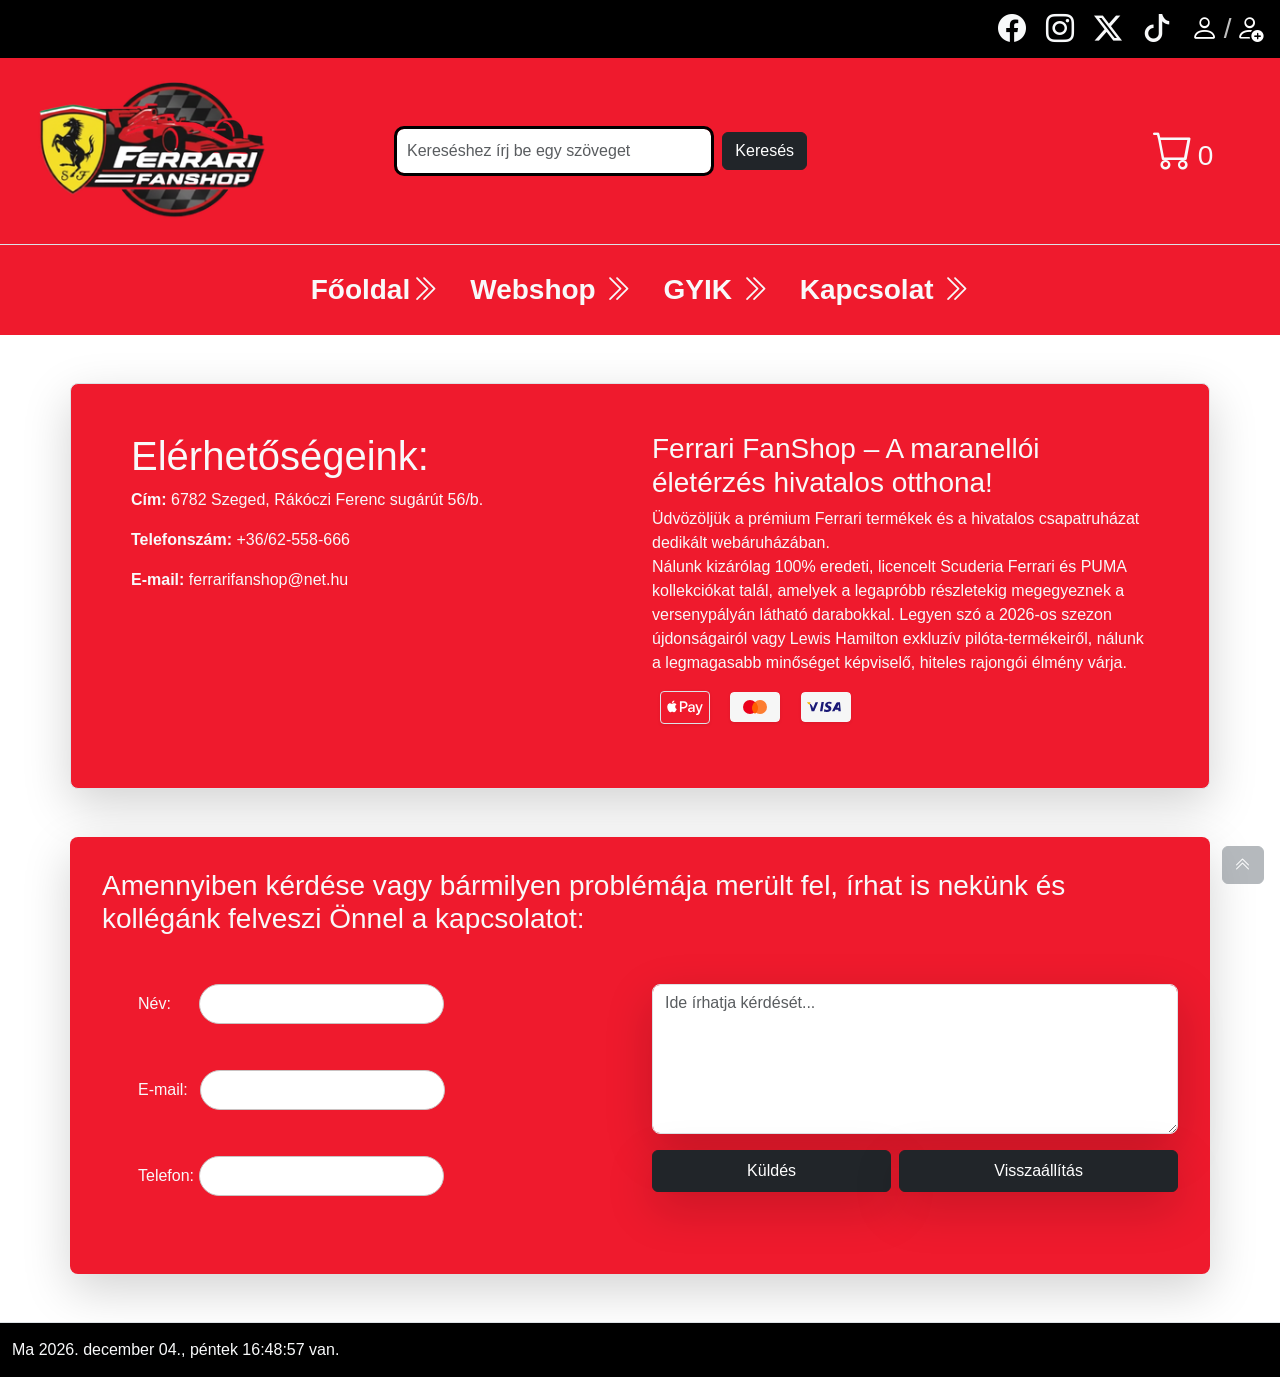
<file: kapcsolat.html>
<!DOCTYPE html>
<html lang="hu">

<head>
    <meta charset="UTF-8">
    <meta name="viewport" content="width=device-width, initial-scale=1.0">
    <title>Ferrari FanShop</title>
    <script src="https://ajax.googleapis.com/ajax/libs/jquery/3.7.1/jquery.min.js"></script>
    <link href="https://cdn.jsdelivr.net/npm/bootstrap@5.3.8/dist/css/bootstrap.min.css" rel="stylesheet"
        integrity="sha384-sRIl4kxILFvY47J16cr9ZwB07vP4J8+LH7qKQnuqkuIAvNWLzeN8tE5YBujZqJLB" crossorigin="anonymous">
    <link rel="stylesheet" href="https://cdn.jsdelivr.net/npm/bootstrap-icons@1.13.1/font/bootstrap-icons.min.css">
    <link rel="stylesheet" href="webshop_project.css">
</head>

<body>

    <div id="takaras2"></div>
    <!--Felugró kosártartalom ablak-->
    <div id="kosartartalom" class="display_none">
        <div class="kosar-fejlec">
            <h5>Kosarad tartalma</h5>
            <button id="kosar-bezar" class="btn-close"></button>
        </div>
        <div id="kosar-elem-lista">

        </div>
        <div class="kosar-osszeg">
            Összesen: <span id="kosar-vegosszeg">0</span>Ft
        </div>
        <div class="text-end">
            <button class="btn btn-dark text-light" id="orderbtn">Tovább a megrendelésre > ></button>
        </div>
    </div>
    <div class="container-fluid p-0">
        <div class="row" id="home">
            <!--Felső sor (belép/regisztráció)-->
            <div class="container-fluid text-end bg-black text-light py-2">
                <span title="Facebook" class="pointer"><i class="bi bi-facebook fs-3 me-3"></i></span>
                <span title="Instagram" class="pointer"><i class="bi bi-instagram fs-3 me-3"></i></span>
                <span title="Twitter" class="pointer"><i class="bi bi-twitter-x fs-3 me-3"></i></span>
                <span title="TikTok" class="pointer"><i class="bi bi-tiktok fs-3 me-3"></i></span>

                <a href="belep.html" title="Belépés" class="text-white text-decoration-none">
                    <i class="bi bi-person fs-3"></i>
                </a>

                <span class="fs-3 text-white opacity-75">/</span>

                <a href="reg.html" title="Regisztráció" class="text-white text-decoration-none me-3">
                    <i class="bi bi-person-add fs-3"></i>
                </a>
            </div>
        </div>
        <div class="row align-items-center container-color">
            <!--Logó, kereső, kosár ikon-->
            <div class="col-md-3 align-items-center text-center">
                <a href="index.html"><img src="img/fanshop_logo.png" alt="Webshop logó" id="logo" class="img-fluid"></a>
            </div>
            <div class="col-md-7">
                <form class="d-flex w-100 p-5 align-items-center text-center" role="search" id="form">
                    <input class="form-control me-2  bg-white" type="search"
                        placeholder="Kereséshez írj be egy szöveget" aria-label="Search" id="search-input" />
                    <button class="btn btn-dark" type="submit" id="searchBtn">Keresés</button>
                </form>
            </div>
            <div class="col-md-2 align-items-center text-center text-light">
                <abrr title="Kosár"><i class="bi bi-cart fs-1 pointer" id="kosar-icon"></i></abrr>
                <span class="fs-3" id="kosar_szamlalo">0</span>
            </div>
        </div>
        <div class="row navbar_sticky">
            <!--Navigációs bár-->
            <nav class="navbar navbar-expand-lg container-color border-top d-flex justify-content-center">
                <div class="container-fluid mx-auto">
                    <button class="navbar-toggler mx-auto" type="button" data-bs-toggle="collapse"
                        data-bs-target="#navbarNavDropdown" aria-controls="navbarNavDropdown" aria-expanded="false"
                        aria-label="Toggle navigation">
                        <span class="navbar-toggler-icon"></span>
                    </button>
                    <div class="collapse navbar-collapse fw-bold fs-3" id="navbarNavDropdown">
                        <ul class="navbar-nav mx-auto text-center">
                            <li class="nav-item m-2">
                                <a class="nav-link active text-light" aria-current="page" href="index.html">Főoldal<i
                                        class="bi bi-chevron-double-right"></i></a>
                            </li>
                            <li class="nav-item m-2">
                                <a class="nav-link active text-light" aria-current="page" href="webshop.html">Webshop <i
                                        class="bi bi-chevron-double-right"></i></a>

                            </li>
                            <li class="nav-item m-2">
                                <a class="nav-link active text-light" aria-current="page" href="gyik.html">GYIK <i
                                        class="bi bi-chevron-double-right"></i></a>
                            </li>
                            <li class="nav-item m-2">
                                <a class="nav-link active text-light" aria-current="page" href="#">Kapcsolat <i
                                        class="bi bi-chevron-double-right"></i></a>
                            </li>
                        </ul>
                    </div>
                </div>
            </nav>
        </div>

        <!--Fő tartalom-->

        <div
            class="row container-md m-auto p-5 mt-5 border rounded-3 shadow-lg d-flex flex-sm-column flex-md-row container-color text-light">
            <div class="col-sm col-md-6">
                <h1>
                    Elérhetőségeink:
                </h1>
                <p class="kapcsolat"><b>Cím:</b> 6782 Szeged, Rákóczi Ferenc sugárút 56/b.</p>
                <p class="kapcsolat"><b>Telefonszám:</b> +36/62-558-666</p>
                <p class="kapcsolat"><b>E-mail:</b> ferrarifanshop@net.hu</p>
            </div>
            <div class="col-sm col-md-6">
                <h3>Ferrari FanShop – A maranellói életérzés hivatalos otthona!</h3>
                <p>Üdvözöljük a prémium Ferrari termékek és a hivatalos csapatruházat dedikált webáruházában.<br> Nálunk
                    kizárólag 100% eredeti, licencelt Scuderia Ferrari és PUMA kollekciókat talál, amelyek a legapróbb
                    részletekig megegyeznek a versenypályán látható darabokkal. Legyen szó a 2026-os szezon
                    újdonságairól
                    vagy Lewis Hamilton exkluzív pilóta-termékeiről, nálunk a legmagasabb minőséget képviselő, hiteles
                    rajongói élmény várja.</p>
                <svg class="payment-icon pointer border mb-3" viewBox="0 0 165 105" width="38" height="24"
                    xmlns="http://www.w3.org/2000/svg">
                    <title>Apple Pay</title>
                    <path
                        d="M43.5 35.8c1.4-1.8 2.4-4.1 2.1-6.5-2 .1-4.6 1.4-6 3.1-1.3 1.5-2.5 4-2.2 6.3 2.3.2 4.6-1.2 6.1-2.9zM45.6 39.1c-3.4-.2-6.2 1.9-7.8 1.9-1.6 0-4-.2-6.7-1.8-3.4.1-6.6 2-8.4 5.1-3.6 6.2-1 15.4 2.6 20.5 1.7 2.5 3.7 5.3 6.4 5.2 2.6-.1 3.5-1.7 6.6-1.7 3.1 0 4 1.7 6.7 1.6 2.8-.1 4.5-2.5 6.2-5 2-2.9 2.7-5.6 2.8-5.8-.1-.1-5.4-2.1-5.4-8.3-.1-5.2 4.2-7.6 4.4-7.8-2.4-3.5-6.1-3.9-7.4-4z"
                        fill="#FFF" />
                    <path
                        d="M79 32.1c7.3 0 12.3 5 12.3 12.3 0 7.3-5.2 12.4-12.5 12.4h-8v12.8h-5.8V32.1H79zm-8.2 19.8h6.7c5.1 0 8-2.7 8-7.5 0-4.7-2.9-7.4-7.9-7.4h-6.8v14.9zM92.8 61.8c0-4.8 3.7-7.6 10.4-8l7.3-.4v-2.1c0-3-2-4.7-5.6-4.7-2.9 0-5.1 1.5-5.5 3.8h-5.3c.2-4.9 4.7-8.4 10.9-8.4 6.7 0 11 3.5 11 8.9v18.7h-5.4v-4.5h-.1c-1.5 2.9-4.9 4.8-8.6 4.8-5.4 0-9.2-3.2-9.2-8.1zm17.7-2.4v-2.1l-6.5.4c-3.6.2-5.5 1.6-5.5 4 0 2.3 2 3.8 5.1 3.8 4 0 6.9-2.5 6.9-6zM121 79.7v-4.5c.4.1 1.2.1 1.7.1 2.6 0 4-1.1 4.9-3.9l.5-1.7-9.9-27.3h6.1l6.9 22.1h.1l6.9-22.1h5.9l-10.2 28.7c-2.3 6.6-5 8.7-10.7 8.7-.4 0-1.9-.1-2.3-.2z"
                        fill="#FFF" />
                </svg>
                <svg class="payment-icon pointer mb-3" viewBox="0 0 50 30" width="50" height="30"
                    xmlns="http://www.w3.org/2000/svg">
                    <title>Mastercard</title>
                    <rect width="50" height="30" rx="4" fill="#f6f6f6" />
                    <circle cx="20" cy="15" r="7" fill="#eb001b" />
                    Mastercard
                    <circle cx="30" cy="15" r="7" fill="#ff5f00" opacity="0.8" />
                    <path d="M25 10.3c-1.8 1.2-3 3.3-3 5.7s1.2 4.5 3 5.7c1.8-1.2 3-3.3 3-5.7s-1.2-4.5-3-5.7z"
                        fill="#ff5f00" />
                </svg>
                <svg class="payment-icon pointer mb-3" viewBox="0 0 50 30" width="50" height="30"
                    xmlns="http://www.w3.org/2000/svg">
                    <title>Visa</title>
                    <rect width="50" height="30" rx="4" fill="#f6f6f6" />
                    <path
                        d="M19 19.2l1.5-9.2h2.4l-1.5 9.2H19zm11.7-9c-.5-.2-1.3-.4-2.3-.4-2.5 0-4.3 1.3-4.3 3.3 0 1.4 1.3 2.2 2.2 2.7 1 .5 1.3.8 1.3 1.2 0 .6-.8.9-1.5.9-1 0-1.6-.2-2.4-.6l-.3-.2-.4 2.3c.6.3 1.8.5 3 .5 2.6 0 4.3-1.3 4.4-3.4 0-1.1-.7-2-2.2-2.7-.9-.5-1.5-.8-1.5-1.3 0-.4.5-.9 1.5-.9.8 0 1.4.2 1.9.4l.2.1.4-2.3zm8.3 0h-2.3c-.7 0-1.3.4-1.6 1.1L31 19.2h2.6l.5-1.4h3.1l.3 1.4h2.3L39 10.2zm-2.8 5.6l1.3-3.6 0.7 3.6h-2zM14.5 10.2L12 16.5l-.3-1.3c-.4-1.5-1.7-3.1-3.2-3.9l2.1 7.9h2.6L17.1 10.2h-2.6z"
                        fill="#1A1876" />
                    <path d="M9.4 10.2H6c0.4 1.2 1.7 1.9 2.8 2.6L9.4 10.2z" fill="#F7B600" />
                </svg>
            </div>
        </div>


        <div class="container-lg container-color mt-5 p-3 rounded-3 shadow-lg text-light">

            <form class="p-3">
                <h3 class="mb-5">Amennyiben kérdése vagy bármilyen problémája merült fel, írhat is nekünk és kollégánk
                    felveszi Önnel
                    a kapcsolatot:</h3>
                <div class="row">
                    <div class="col-md col-lg-6 ps-5">
                        <p>
                            <label for="nev" class="me-4">Név: </label>
                            <input type="text" name="nev" id="nev" class="input_contact" required>
                        </p>
                        <p>
                            <label for="email" class="me-2">E-mail: </label>
                            <input type="email" name="email" id="email" class="input_contact" required>
                        </p>
                        <p>
                            <label for="telefonszam">Telefon: </label>
                            <input type="text" name="telefonszam" id="telefonszam" class="input_contact" required>
                        </p>
                    </div>
                    <div class="col-md col-lg-6 text-center">
                        <textarea class="form-control mb-3 rounded-3 shadow-lg" style="height: 150px;"
                            placeholder="Ide írhatja kérdését..."></textarea>

                        <div class="d-flex flex-wrap gap-2 justify-content-center">
                            <button type="submit" class="btn btn-dark shadow-lg px-4 py-2 flex-fill">
                                Küldés
                            </button>
                            <button type="reset" class="btn btn-dark shadow-lg px-4 py-2 flex-fill">
                                Visszaállítás
                            </button>
                        </div>
                    </div>
            </form>
        </div>

    </div>

    <div class="row container-md m-auto p-0 mt-5 display_none">
        <!--Legenerált nem látható terméklista. Keresésnél működik, találtai lista új oldalon nyílik meg.-->
        <h1 class="text-center fw-bold">Kiemelt termékeink:</h1>
        <div class="col d-flex justify-content-between p-4" id="termekek-lista">

        </div>
    </div>
    </div>

    <!--Footer-->

    <footer class="container-fluid border-top mt-5 bg-black text-light">
        <span id="clock"></span>
    </footer>

    <div class="container-fluid text-light" id="cookies">
        <h3>Weboldalunk sütiket (cookie) használ</h3>

        <p>A weboldal a felhasználói élmény növelése, a működés optimalizálása és statisztikai célokból sütiket
            használ. A sütik személyes adatokat is kezelhetnek, amelyeket hozzájárulásával tárolunk. Az „Elfogadom”
            gombra kattintva Ön hozzájárul az összes süti használatához, a „Beállítások” menüpontban testreszabhatja
            a hozzájárulást.</p>
        <button class="btn btn-light rounded-3" id="btnCookies">Elfogadom a felhasználási feltételeket</button>
    </div>

    <a href="#home" class="btn btn-secondary opacity-50 position-fixed bottom-0 end-0 m-3"><i
            class="bi bi-chevron-double-up"></i></a>


    <script src="https://cdn.jsdelivr.net/npm/bootstrap@5.3.8/dist/js/bootstrap.bundle.min.js"
        integrity="sha384-FKyoEForCGlyvwx9Hj09JcYn3nv7wiPVlz7YYwJrWVcXK/BmnVDxM+D2scQbITxI"
        crossorigin="anonymous"></script>
    <script src="webshop_project.js"></script>
</body>

</html>
</file>
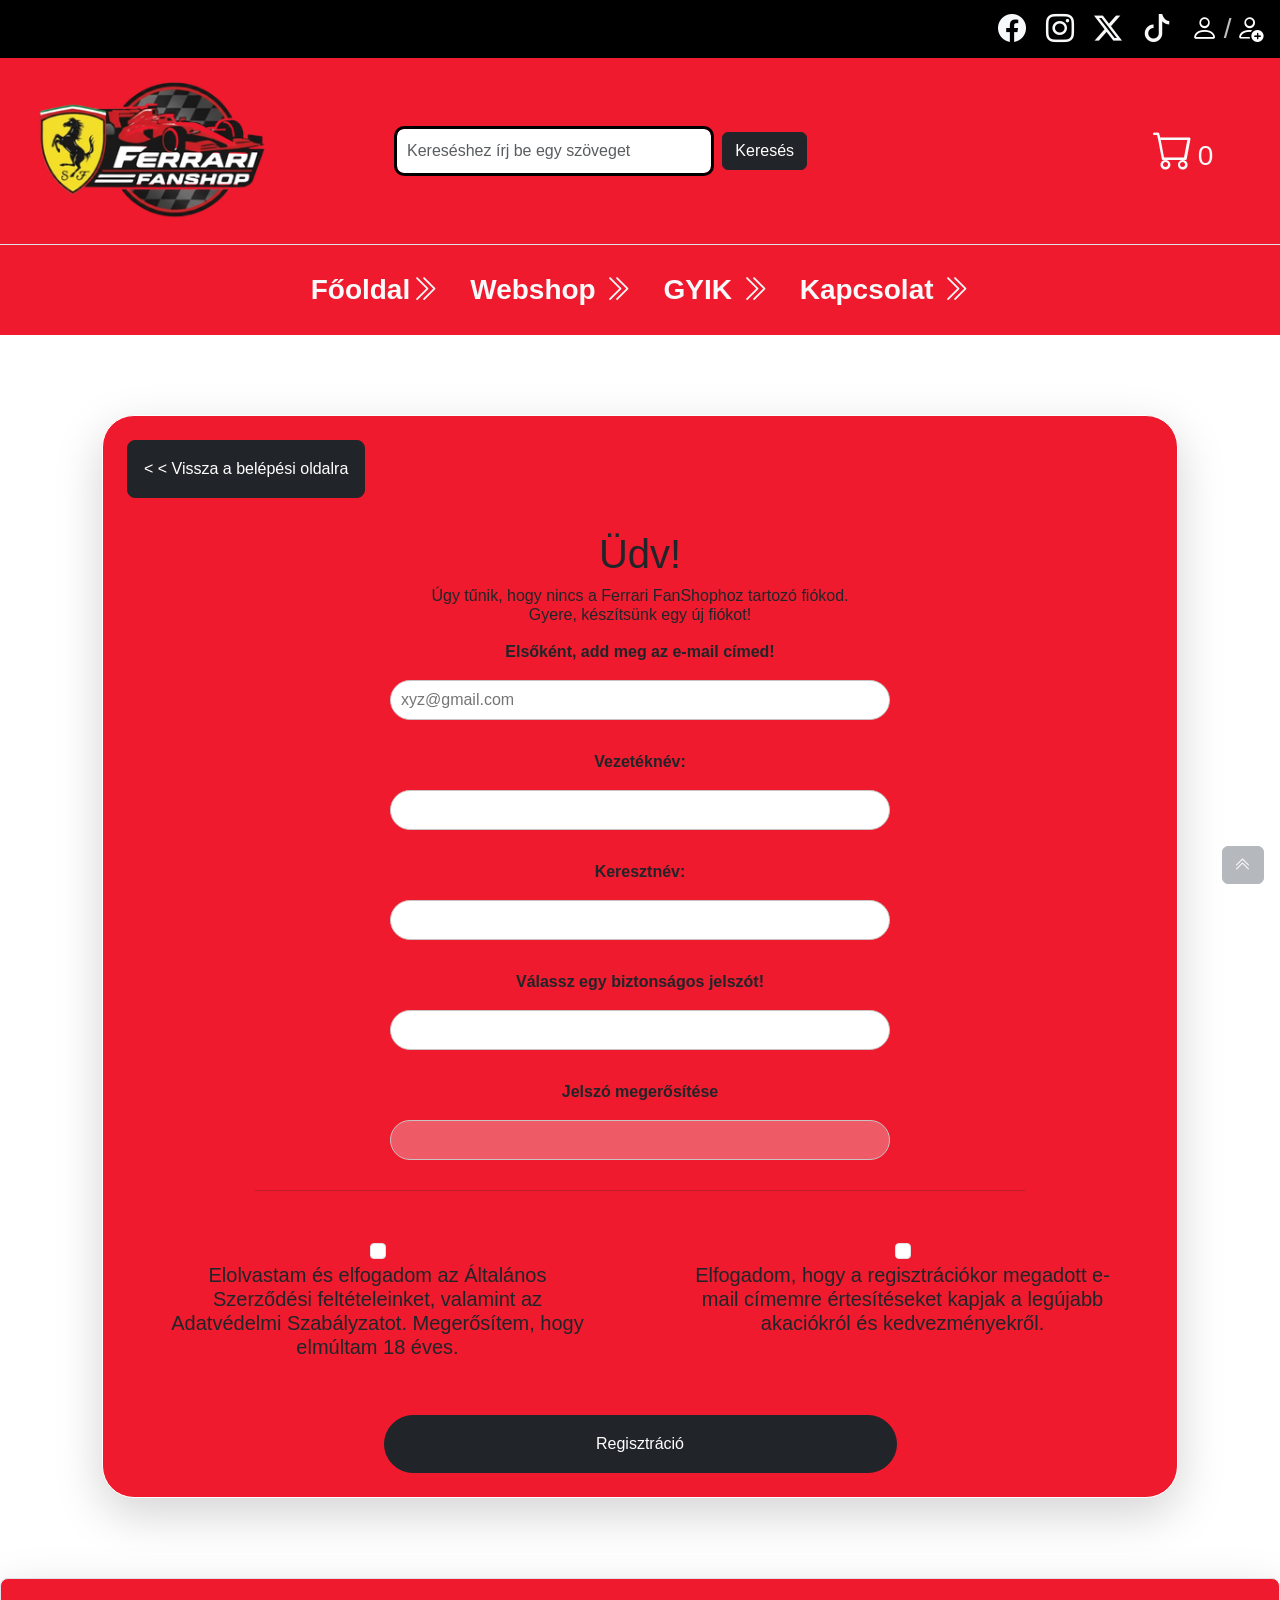
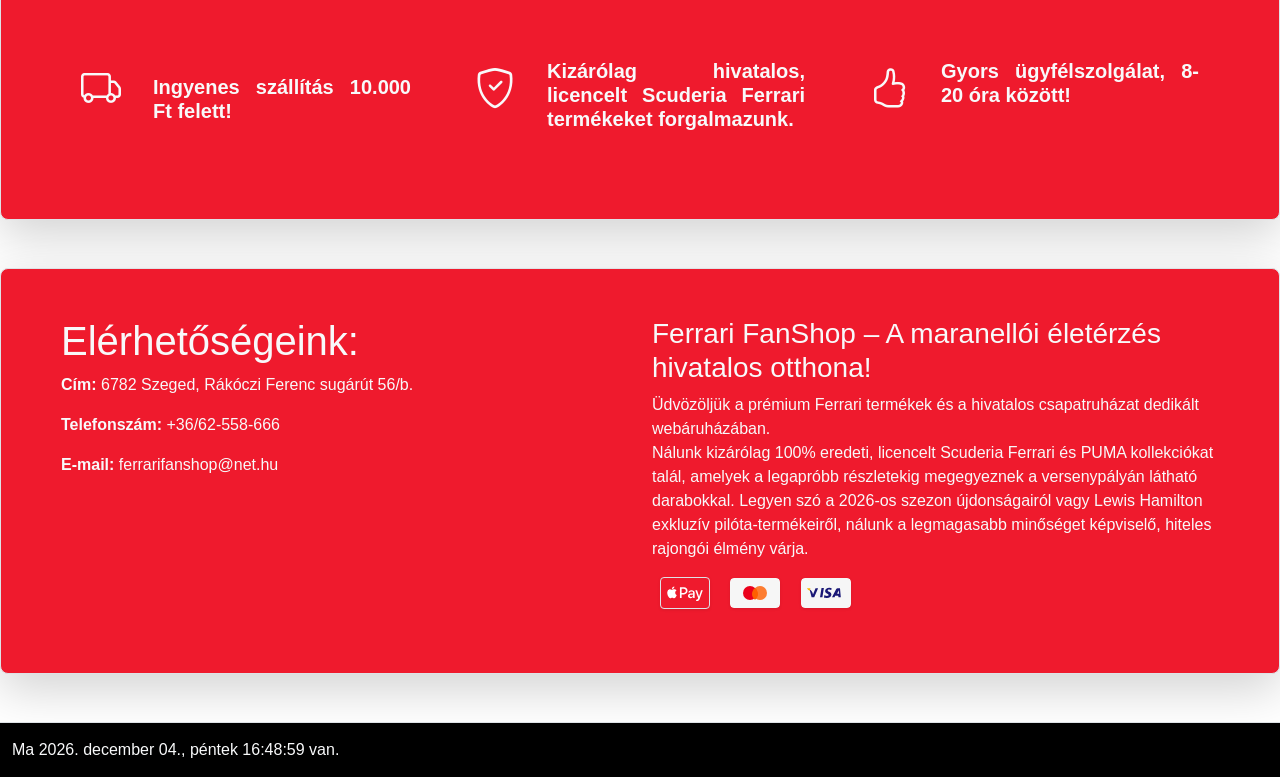
<file: reg.html>
<!DOCTYPE html>
<html lang="hu">

<head>
    <meta charset="UTF-8">
    <meta name="viewport" content="width=device-width, initial-scale=1.0">
    <title>Regisztráció</title>
    <script src="https://ajax.googleapis.com/ajax/libs/jquery/3.7.1/jquery.min.js"></script>
    <link href="https://cdn.jsdelivr.net/npm/bootstrap@5.3.8/dist/css/bootstrap.min.css" rel="stylesheet"
        integrity="sha384-sRIl4kxILFvY47J16cr9ZwB07vP4J8+LH7qKQnuqkuIAvNWLzeN8tE5YBujZqJLB" crossorigin="anonymous">
    <link rel="stylesheet" href="https://cdn.jsdelivr.net/npm/bootstrap-icons@1.13.1/font/bootstrap-icons.min.css">
    <link rel="stylesheet" href="webshop_project.css">
</head>

<body class="bg-opacity-25">
    <div id="takaras2"></div>
    <!--Felugró kosártartalom ablak-->
    <div id="kosartartalom" class="display_none">
        <div class="kosar-fejlec">
            <h5>Kosarad tartalma</h5>
            <button id="kosar-bezar" class="btn-close"></button>
        </div>
        <div id="kosar-elem-lista">

        </div>
        <div class="kosar-osszeg">
            Összesen: <span id="kosar-vegosszeg">0</span>Ft
        </div>
        <div class="text-end">
            <button class="btn btn-dark text-light" id="orderbtn">Tovább a megrendelésre > ></button>
        </div>
    </div>
    <div class="container-fluid p-0">
        <div class="row" id="home">
            <!--Felső sor (belép/regisztráció)-->
            <div class="container-fluid text-end bg-black text-light py-2">
                <span title="Facebook" class="pointer"><i class="bi bi-facebook fs-3 me-3"></i></span>
                <span title="Instagram" class="pointer"><i class="bi bi-instagram fs-3 me-3"></i></span>
                <span title="Twitter" class="pointer"><i class="bi bi-twitter-x fs-3 me-3"></i></span>
                <span title="TikTok" class="pointer"><i class="bi bi-tiktok fs-3 me-3"></i></span>

                <a href="belep.html" title="Belépés" class="text-white text-decoration-none">
                    <i class="bi bi-person fs-3"></i>
                </a>

                <span class="fs-3 text-white opacity-75">/</span>

                <a href="#" title="Regisztráció" class="text-white text-decoration-none me-3">
                    <i class="bi bi-person-add fs-3"></i>
                </a>
            </div>
        </div>
        <div class="row align-items-center container-color">
            <!--Logó, kereső, kosár ikon-->
            <div class="col-md-3 align-items-center text-center">
                <a href="index.html"><img src="img/fanshop_logo.png" alt="Webshop logó" id="logo" class="img-fluid"></a>
            </div>
            <div class="col-md-7">
                <form class="d-flex w-100 p-5 align-items-center text-center" role="search" id="form">
                    <input class="form-control me-2 bg-white" type="search" placeholder="Kereséshez írj be egy szöveget"
                        aria-label="Search" id="search-input" />
                    <button class="btn btn-dark" type="submit" id="searchBtn">Keresés</button>
                </form>
            </div>
            <div class="col-md-2 align-items-center text-center text-light">
                <abrr title="Kosár"><i class="bi bi-cart fs-1 pointer" id="kosar-icon"></i></abrr>
                <span class="fs-3" id="kosar_szamlalo">0</span>
            </div>
        </div>
        <div class="row navbar_sticky mb-5">
            <!--Navigációs bár-->
            <nav class="navbar navbar-expand-lg container-color border-top d-flex justify-content-center">
                <div class="container-fluid mx-auto">
                    <button class="navbar-toggler mx-auto" type="button" data-bs-toggle="collapse"
                        data-bs-target="#navbarNavDropdown" aria-controls="navbarNavDropdown" aria-expanded="false"
                        aria-label="Toggle navigation">
                        <span class="navbar-toggler-icon"></span>
                    </button>
                    <div class="collapse navbar-collapse fw-bold fs-3" id="navbarNavDropdown">
                        <ul class="navbar-nav mx-auto text-center">
                            <li class="nav-item m-2">
                                <a class="nav-link active text-light" aria-current="page" href="index.html">Főoldal<i
                                        class="bi bi-chevron-double-right"></i></a>
                            </li>
                            <li class="nav-item m-2">
                                <a class="nav-link active text-light" aria-current="page" href="webshop.html">Webshop <i
                                        class="bi bi-chevron-double-right"></i></a>

                            </li>
                            <li class="nav-item m-2">
                                <a class="nav-link active text-light" aria-current="page" href="gyik.html">GYIK <i
                                        class="bi bi-chevron-double-right"></i></a>
                            </li>
                            <li class="nav-item m-2">
                                <a class="nav-link active text-light" aria-current="page"
                                    href="kapcsolat.html">Kapcsolat <i class="bi bi-chevron-double-right"></i></a>
                            </li>
                        </ul>
                    </div>
                </div>
            </nav>
        </div>
        <div class="row container-md m-auto p-0 mt-5 display_none">
            <!--Fő rész-->
            <h1 class="text-center fw-bold">Kiemelt termékeink:</h1>
            <div class="col d-flex justify-content-between p-4" id="termekek-lista">

            </div>
        </div>
        <div class="row container-md m-auto p-0">

            <!--Fő rész-->

            <div class="col-md p-3 m-auto">
                <form class="text-center m-3 reg-urlap container-color rounded-5 shadow-lg p-4 position-absulute">
                    <div class="position-relative text-start mb-3">
                        <a href="belep.html"><input type="button" name="vissza" id="vissza"
                                value="< < Vissza a belépési oldalra"
                                class="btn btn-dark rounded-3 p-3 position-relative text-start mb-3"></a>
                    </div>
                    <h1>Üdv!</h1>
                    <h6 class="mb-3">
                        Úgy tűnik, hogy nincs a Ferrari FanShophoz tartozó fiókod.<br>
                        Gyere, készítsünk egy új fiókot!
                    </h6>
                    <p><b>
                            Elsőként, add meg az e-mail címed!
                        </b></p>

                    <input type="email" name="email" id="email" class="input_field" placeholder="xyz@gmail.com"
                        required>

                    <p><b>Vezetéknév: </b></p>

                    <input type="text" name="nev" id="nev" class="input_field" required>

                    <p><b>Keresztnév: </b></p>

                    <input type="text" name="nev" id="nev" class="input_field" required>
                    <br>
                    <label for="jelszo" class="mb-3"><b>Válassz egy biztonságos jelszót!</b></label>
                    <br>

                    <input type="password" name="jelszo" id="jelszo" class="input_field" minlength="10" maxlength="15" required>
                    <br>
                    <label for="jelszo2" class="mb-3"><b>Jelszó megerősítése</b></label>
                    <br>

                    <input type="password" name="jelszo2" id="jelszo2" class="input_field" minlength="10" maxlength="15" required disabled>
                    <br>

                    <hr class="w-75 text-center m-auto">

                    <div class="row">
                        <div class="col p-5">
                            <input type="checkbox" name="szerzodes" id="szerzodes" class="form-check-input" required>
                            <br>
                            <h5>Elolvastam és elfogadom az Általános Szerződési feltételeinket, valamint az Adatvédelmi
                                Szabályzatot. Megerősítem, hogy elmúltam 18 éves.</h5>
                        </div>
                        <div class="col p-5">
                            <input type="checkbox" name="ajanlat" id="ajanlat" class="form-check-input"><br>
                            <h5>Elfogadom, hogy a regisztrációkor megadott e-mail címemre értesítéseket kapjak a
                                legújabb akaciókról és kedvezményekről.</h5>
                        </div>
                    </div>
                    <div>
                        <input type="submit" value="Regisztráció" id="registration"
                            class="w-50 p-3 btn btn-dark rounded-5">
                    </div>
                </form>
            </div>
        </div>



        <div
            class="row container-fluid m-auto p-5 mt-5 border rounded-3 shadow-lg d-flex flex-sm-column flex-md-row container-color text-light">
            <div class="col-sm col-md-4 p-3 d-flex text-align_justify">
                <i class="bi bi-truck fw-bold fs-1 p-3 align-items-center justify-content-center"></i>
                <h5 class="fw-bold p-3 mt-3 text-align_justify align-items-center justify-content-center">
                    Ingyenes szállítás 10.000 Ft felett!
                </h5>
            </div>
            <div class="col-sm col-md-4 p-3 d-flex text-align_justify">
                <i class="bi bi-shield-check fw-bold fs-1 p-3 align-items-center justify-content-center"></i>
                <h5 class="fw-bold p-3 text-align_justify align-items-center justify-content-center">
                    Kizárólag hivatalos, licencelt Scuderia Ferrari termékeket forgalmazunk.</h5>
            </div>
            <div class="col-sm col-md-4 p-3 d-flex text-align_justify">
                <i class="bi bi-hand-thumbs-up fw-bold fs-1 p-3 align-items-center justify-content-center"></i>
                <h5 class="fw-bold p-3 text-align_justify align-items-center justify-content-center">Gyors
                    ügyfélszolgálat,
                    8-20 óra között!</h5>
            </div>
        </div>

        <div
            class="row container-fluid m-auto p-5 mt-5 border rounded-3 shadow-lg d-flex flex-sm-column flex-md-row container-color text-light">
            <div class="col-sm col-md-6">
                <h1>
                    Elérhetőségeink:
                </h1>
                <p class="kapcsolat"><b>Cím:</b> 6782 Szeged, Rákóczi Ferenc sugárút 56/b.</p>
                <p class="kapcsolat"><b>Telefonszám:</b> +36/62-558-666</p>
                <p class="kapcsolat"><b>E-mail:</b> ferrarifanshop@net.hu</p>
            </div>
            <div class="col-sm col-md-6">
                <h3>Ferrari FanShop – A maranellói életérzés hivatalos otthona!</h3>
                <p>Üdvözöljük a prémium Ferrari termékek és a hivatalos csapatruházat dedikált webáruházában.<br> Nálunk
                    kizárólag 100% eredeti, licencelt Scuderia Ferrari és PUMA kollekciókat talál, amelyek a legapróbb
                    részletekig megegyeznek a versenypályán látható darabokkal. Legyen szó a 2026-os szezon
                    újdonságairól
                    vagy Lewis Hamilton exkluzív pilóta-termékeiről, nálunk a legmagasabb minőséget képviselő, hiteles
                    rajongói élmény várja.</p>
                <svg class="payment-icon pointer border mb-3" 0 viewBox="0 0 165 105" width="38" height="24"
                    xmlns="http://www.w3.org/2000/svg">
                    <title>Apple Pay</title>
                    <path
                        d="M43.5 35.8c1.4-1.8 2.4-4.1 2.1-6.5-2 .1-4.6 1.4-6 3.1-1.3 1.5-2.5 4-2.2 6.3 2.3.2 4.6-1.2 6.1-2.9zM45.6 39.1c-3.4-.2-6.2 1.9-7.8 1.9-1.6 0-4-.2-6.7-1.8-3.4.1-6.6 2-8.4 5.1-3.6 6.2-1 15.4 2.6 20.5 1.7 2.5 3.7 5.3 6.4 5.2 2.6-.1 3.5-1.7 6.6-1.7 3.1 0 4 1.7 6.7 1.6 2.8-.1 4.5-2.5 6.2-5 2-2.9 2.7-5.6 2.8-5.8-.1-.1-5.4-2.1-5.4-8.3-.1-5.2 4.2-7.6 4.4-7.8-2.4-3.5-6.1-3.9-7.4-4z"
                        fill="#FFF" />
                    <path
                        d="M79 32.1c7.3 0 12.3 5 12.3 12.3 0 7.3-5.2 12.4-12.5 12.4h-8v12.8h-5.8V32.1H79zm-8.2 19.8h6.7c5.1 0 8-2.7 8-7.5 0-4.7-2.9-7.4-7.9-7.4h-6.8v14.9zM92.8 61.8c0-4.8 3.7-7.6 10.4-8l7.3-.4v-2.1c0-3-2-4.7-5.6-4.7-2.9 0-5.1 1.5-5.5 3.8h-5.3c.2-4.9 4.7-8.4 10.9-8.4 6.7 0 11 3.5 11 8.9v18.7h-5.4v-4.5h-.1c-1.5 2.9-4.9 4.8-8.6 4.8-5.4 0-9.2-3.2-9.2-8.1zm17.7-2.4v-2.1l-6.5.4c-3.6.2-5.5 1.6-5.5 4 0 2.3 2 3.8 5.1 3.8 4 0 6.9-2.5 6.9-6zM121 79.7v-4.5c.4.1 1.2.1 1.7.1 2.6 0 4-1.1 4.9-3.9l.5-1.7-9.9-27.3h6.1l6.9 22.1h.1l6.9-22.1h5.9l-10.2 28.7c-2.3 6.6-5 8.7-10.7 8.7-.4 0-1.9-.1-2.3-.2z"
                        fill="#FFF" />
                </svg>
                <svg class="payment-icon pointer mb-3" viewBox="0 0 50 30" width="50" height="30"
                    xmlns="http://www.w3.org/2000/svg">
                    <title>Mastercard</title>
                    <rect width="50" height="30" rx="4" fill="#f6f6f6" />
                    <circle cx="20" cy="15" r="7" fill="#eb001b" />
                    Mastercard
                    <circle cx="30" cy="15" r="7" fill="#ff5f00" opacity="0.8" />
                    <path d="M25 10.3c-1.8 1.2-3 3.3-3 5.7s1.2 4.5 3 5.7c1.8-1.2 3-3.3 3-5.7s-1.2-4.5-3-5.7z"
                        fill="#ff5f00" />
                </svg>
                <svg class="payment-icon pointer mb-3" viewBox="0 0 50 30" width="50" height="30"
                    xmlns="http://www.w3.org/2000/svg">
                    <title>Visa</title>
                    <rect width="50" height="30" rx="4" fill="#f6f6f6" />
                    <path
                        d="M19 19.2l1.5-9.2h2.4l-1.5 9.2H19zm11.7-9c-.5-.2-1.3-.4-2.3-.4-2.5 0-4.3 1.3-4.3 3.3 0 1.4 1.3 2.2 2.2 2.7 1 .5 1.3.8 1.3 1.2 0 .6-.8.9-1.5.9-1 0-1.6-.2-2.4-.6l-.3-.2-.4 2.3c.6.3 1.8.5 3 .5 2.6 0 4.3-1.3 4.4-3.4 0-1.1-.7-2-2.2-2.7-.9-.5-1.5-.8-1.5-1.3 0-.4.5-.9 1.5-.9.8 0 1.4.2 1.9.4l.2.1.4-2.3zm8.3 0h-2.3c-.7 0-1.3.4-1.6 1.1L31 19.2h2.6l.5-1.4h3.1l.3 1.4h2.3L39 10.2zm-2.8 5.6l1.3-3.6 0.7 3.6h-2zM14.5 10.2L12 16.5l-.3-1.3c-.4-1.5-1.7-3.1-3.2-3.9l2.1 7.9h2.6L17.1 10.2h-2.6z"
                        fill="#1A1876" />
                    <path d="M9.4 10.2H6c0.4 1.2 1.7 1.9 2.8 2.6L9.4 10.2z" fill="#F7B600" />
                </svg>
            </div>
        </div>

    </div>

    <!--Footer-->

    <footer class="container-fluid border-top mt-5 bg-black text-light">
        <span id="clock"></span>
    </footer>

    <div class="container-fluid text-light" id="cookies">
        <h3>Weboldalunk sütiket (cookie) használ</h3>

        <p>A weboldal a felhasználói élmény növelése, a működés optimalizálása és statisztikai célokból sütiket
            használ. A sütik személyes adatokat is kezelhetnek, amelyeket hozzájárulásával tárolunk. Az „Elfogadom”
            gombra kattintva Ön hozzájárul az összes süti használatához, a „Beállítások” menüpontban testreszabhatja
            a hozzájárulást.</p>
        <button class="btn btn-light rounded-3" id="btnCookies">Elfogadom a felhasználási feltételeket</button>
    </div>

    <a href="#home" class="btn btn-secondary opacity-50 position-fixed bottom-0 end-0 m-3"><i
            class="bi bi-chevron-double-up"></i></a>

    <script src="https://cdn.jsdelivr.net/npm/bootstrap@5.3.8/dist/js/bootstrap.bundle.min.js"
        integrity="sha384-FKyoEForCGlyvwx9Hj09JcYn3nv7wiPVlz7YYwJrWVcXK/BmnVDxM+D2scQbITxI"
        crossorigin="anonymous"></script>
    <script src="webshop_project.js"></script>
</body>

</html>
</file>
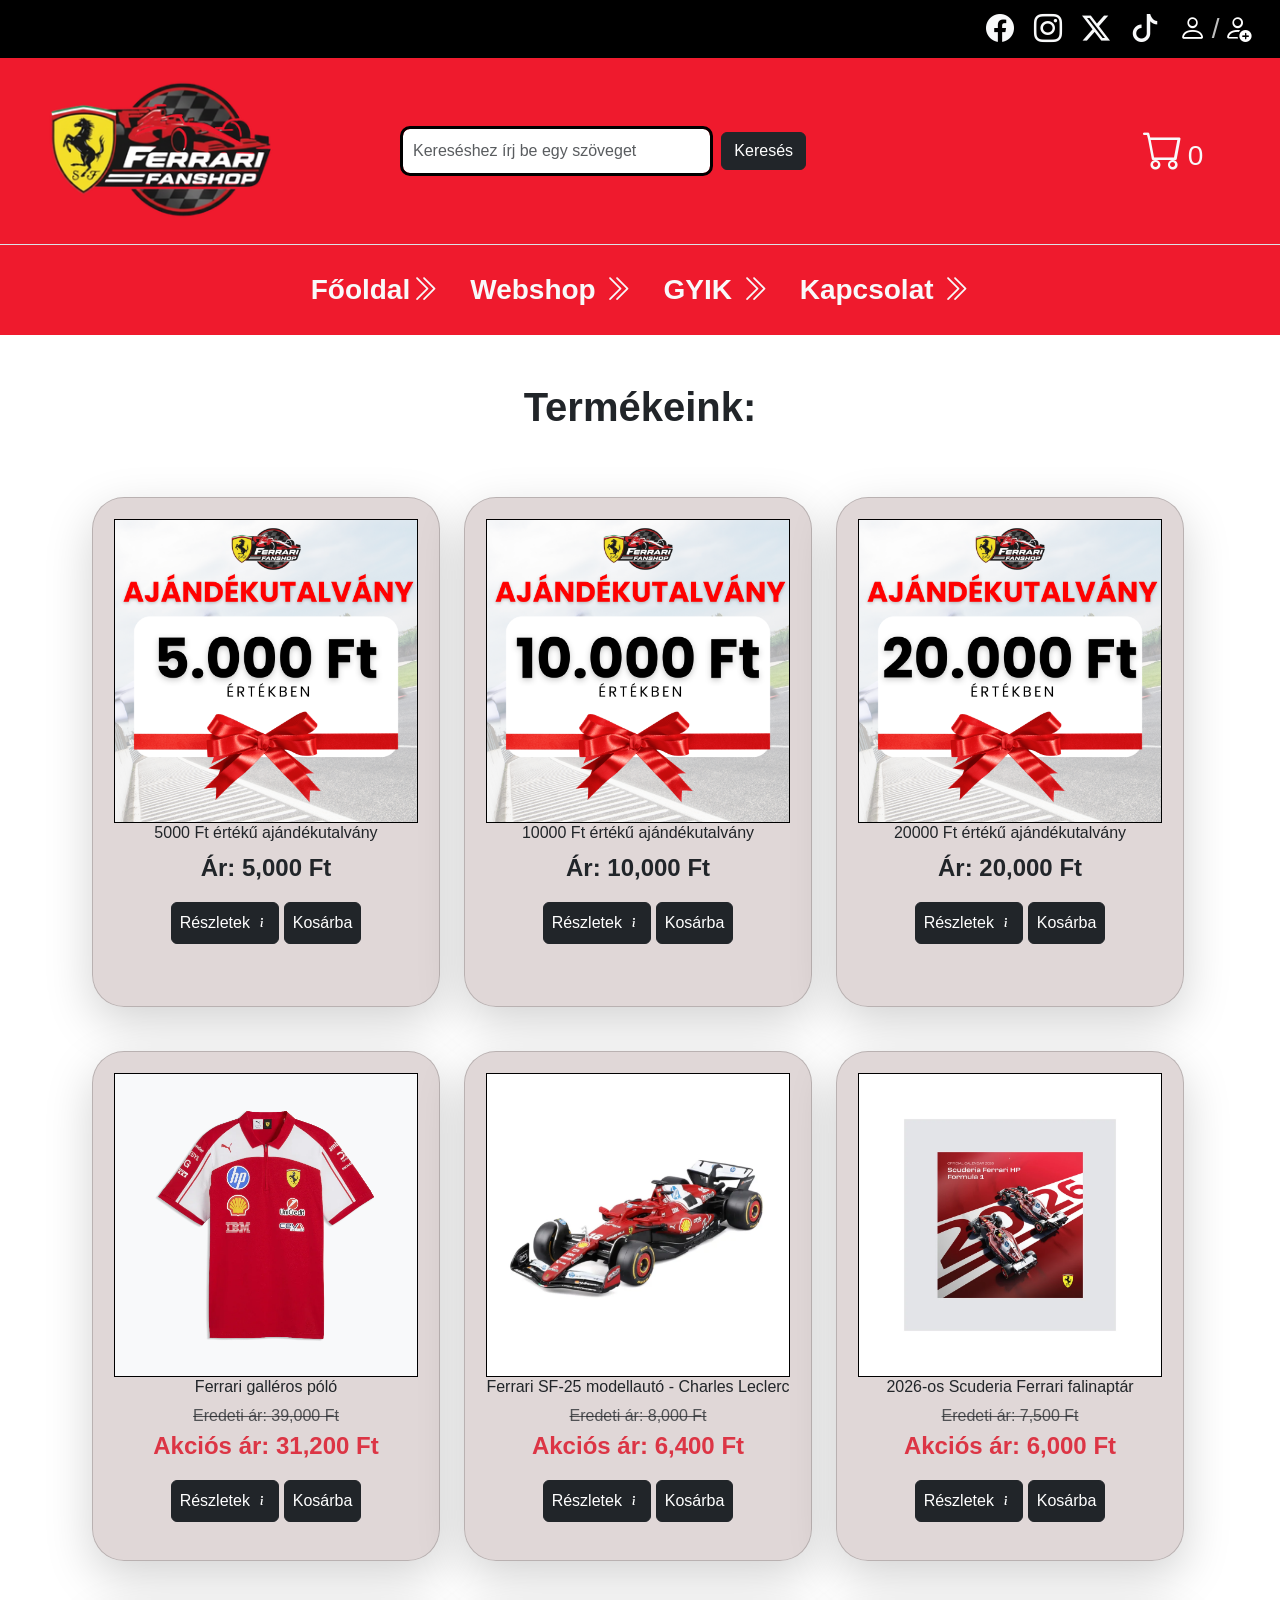
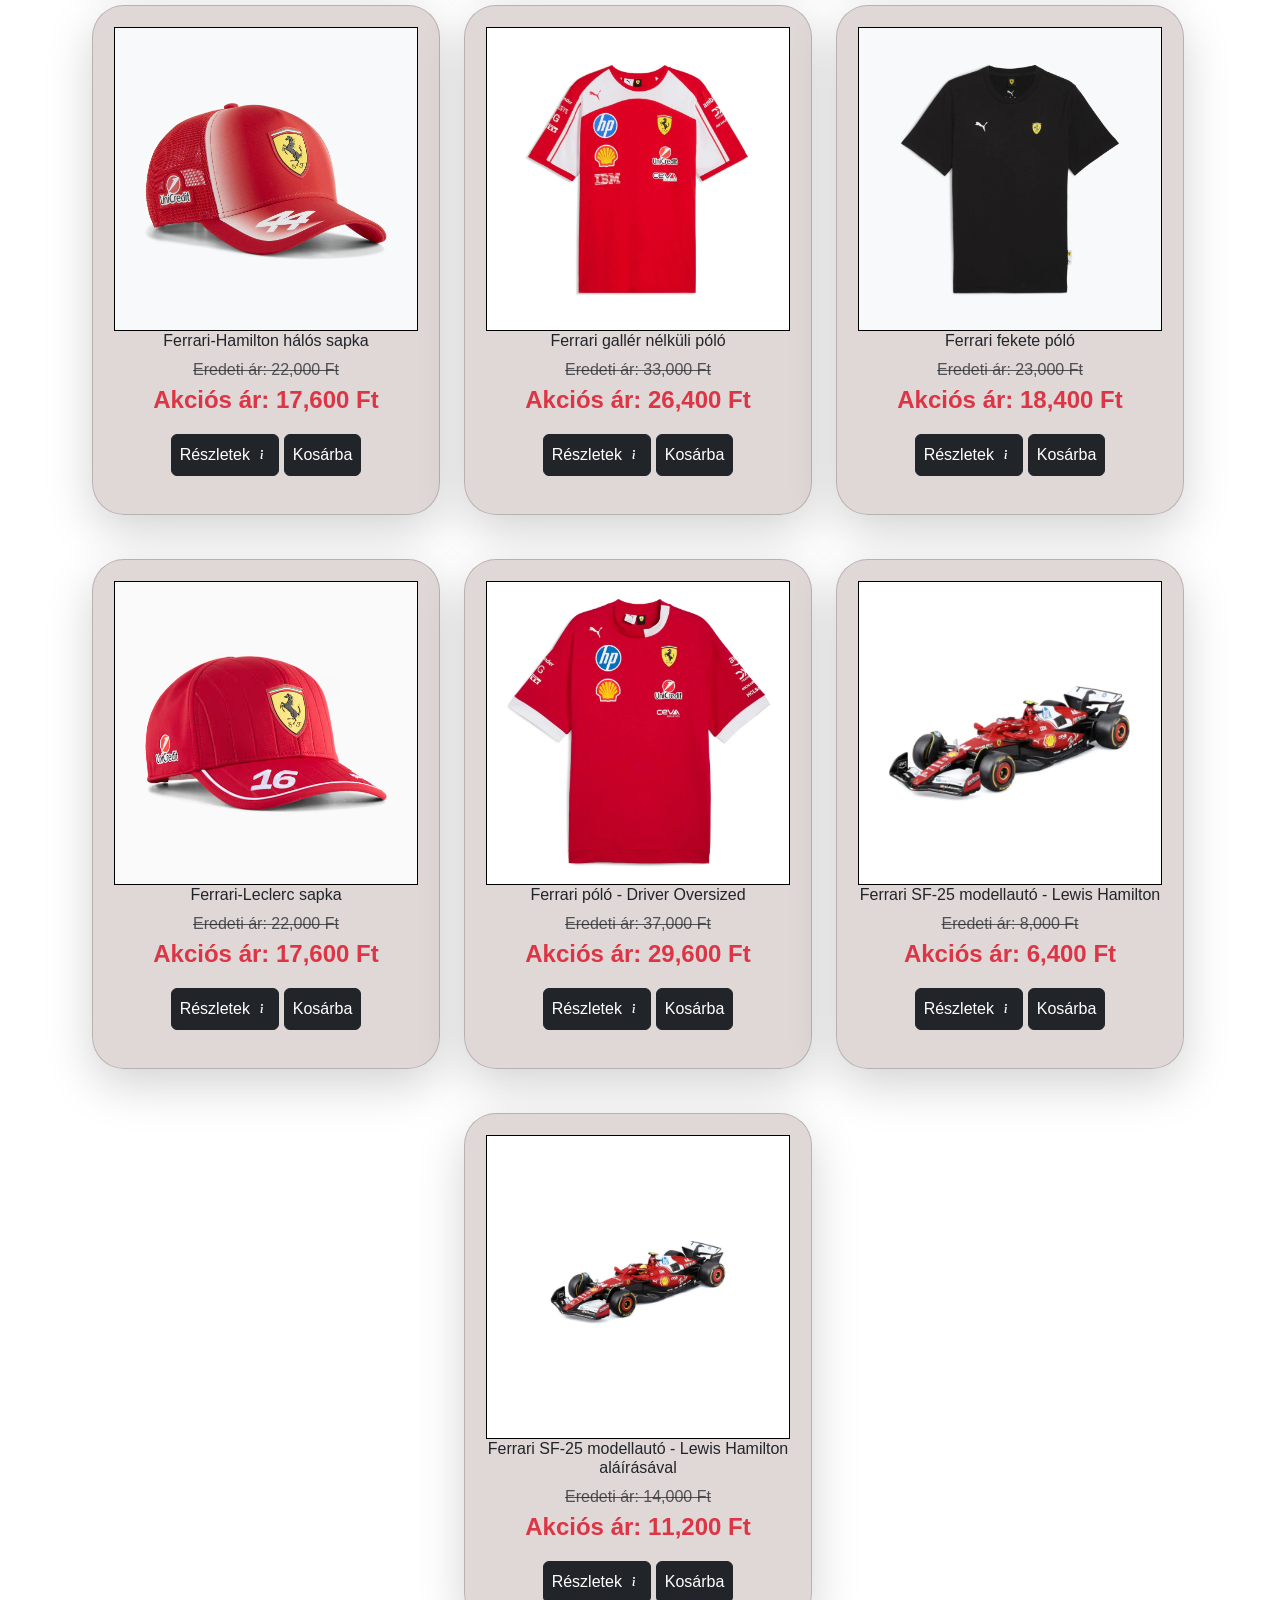
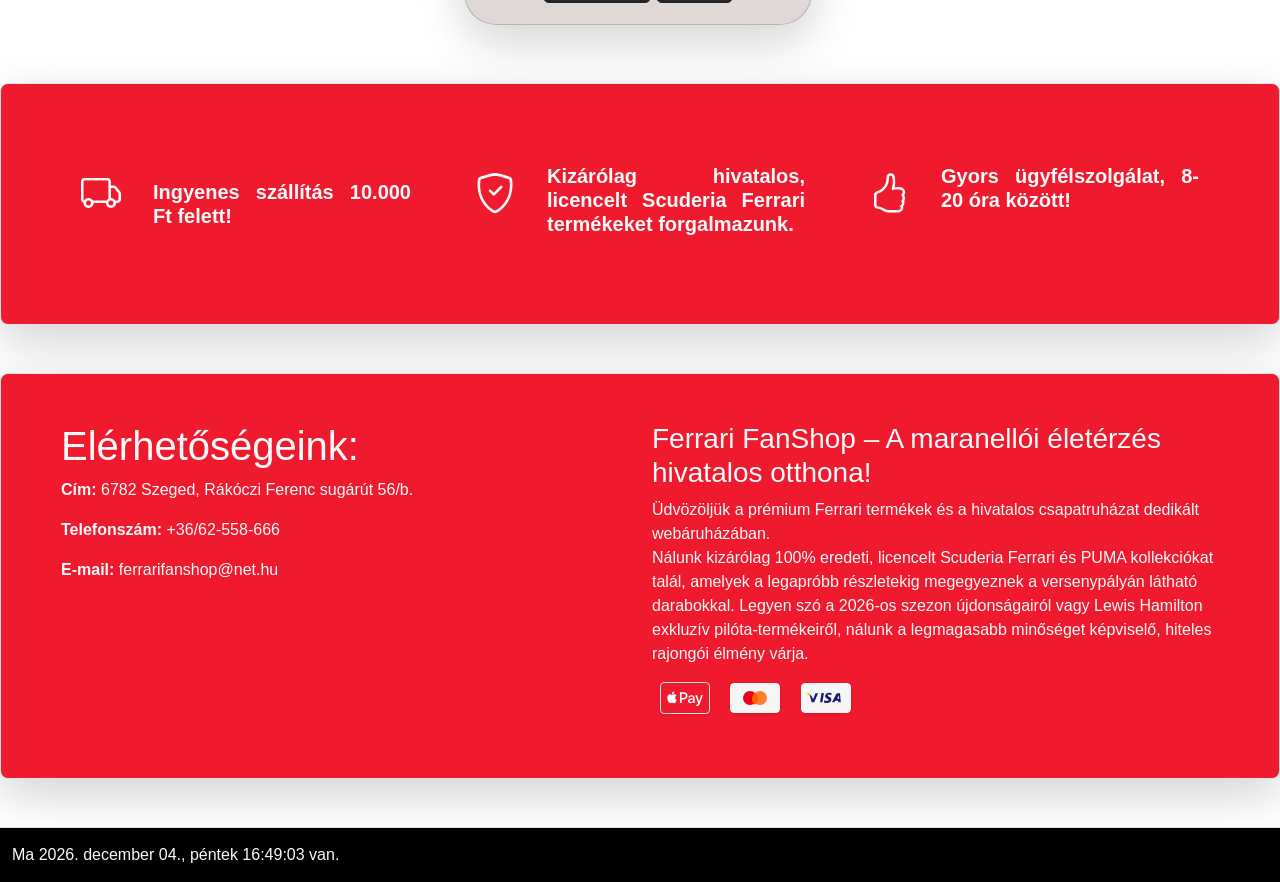
<file: results.html>
<!DOCTYPE html>
<html lang="hu">

<head>
    <meta charset="UTF-8">
    <meta name="viewport" content="width=device-width, initial-scale=1.0">
    <title>Termék találatok</title>
    <script src="https://ajax.googleapis.com/ajax/libs/jquery/3.7.1/jquery.min.js"></script>
    <link href="https://cdn.jsdelivr.net/npm/bootstrap@5.3.8/dist/css/bootstrap.min.css" rel="stylesheet"
        integrity="sha384-sRIl4kxILFvY47J16cr9ZwB07vP4J8+LH7qKQnuqkuIAvNWLzeN8tE5YBujZqJLB" crossorigin="anonymous">
    <link rel="stylesheet" href="https://cdn.jsdelivr.net/npm/bootstrap-icons@1.13.1/font/bootstrap-icons.min.css">
    <link rel="stylesheet" href="webshop_project.css">
</head>

<body>
    <div id="takaras2"></div>
    <!--Felugró kosártartalom ablak-->
    <div id="kosartartalom" class="display_none">
        <div class="kosar-fejlec">
            <h5>Kosarad tartalma</h5>
            <button id="kosar-bezar" class="btn-close"></button>
        </div>
        <div id="kosar-elem-lista">

        </div>
        <div class="kosar-osszeg">
            Összesen: <span id="kosar-vegosszeg">0</span>Ft
        </div>
        <div class="text-end">
            <button class="btn btn-dark text-light" id="orderbtn">Tovább a megrendelésre > ></button>
        </div>
    </div>
    <div class="container-fluid">
        <div class="row" id="home">
            <!--Felső sor (belép/regisztráció)-->
            <div class="container-fluid text-end bg-black text-light py-2">
                <span title="Facebook" class="pointer"><i class="bi bi-facebook fs-3 me-3"></i></span>
                <span title="Instagram" class="pointer"><i class="bi bi-instagram fs-3 me-3"></i></span>
                <span title="Twitter" class="pointer"><i class="bi bi-twitter-x fs-3 me-3"></i></span>
                <span title="TikTok" class="pointer"><i class="bi bi-tiktok fs-3 me-3"></i></span>

                <a href="belep.html" title="Belépés" class="text-white text-decoration-none">
                    <i class="bi bi-person fs-3"></i>
                </a>

                <span class="fs-3 text-white opacity-75">/</span>

                <a href="reg.html" title="Regisztráció" class="text-white text-decoration-none me-3">
                    <i class="bi bi-person-add fs-3"></i>
                </a>
            </div>
        </div>
        <div class="row align-items-center container-color">
            <!--Logó, kereső, kosár ikon-->
            <div class="col-md-3 align-items-center text-center">
                <a href="index.html"><img src="img/fanshop_logo.png" alt="Webshop logó" id="logo" class="img-fluid"></a>
            </div>
            <div class="col-md-7">
                <form class="d-flex w-100 p-5 align-items-center text-center" role="search" id="form">
                    <input class="form-control me-2  bg-white" type="search" placeholder="Kereséshez írj be egy szöveget"
                        aria-label="Search" id="search-input" />
                    <button class="btn btn-dark" type="submit" id="searchBtn">Keresés</button>
                </form>
            </div>
            <div class="col-md-2 align-items-center text-center text-light">
                <abrr title="Kosár"><i class="bi bi-cart fs-1 pointer" id="kosar-icon"></i></abrr>
                <span class="fs-3" id="kosar_szamlalo">0</span>
            </div>
        </div>
        <div class="row navbar_sticky">
            <!--Navigációs bár-->
            <nav class="navbar navbar-expand-lg container-color border-top d-flex justify-content-center">
                <div class="container-fluid mx-auto">
                    <button class="navbar-toggler mx-auto" type="button" data-bs-toggle="collapse"
                        data-bs-target="#navbarNavDropdown" aria-controls="navbarNavDropdown" aria-expanded="false"
                        aria-label="Toggle navigation">
                        <span class="navbar-toggler-icon"></span>
                    </button>
                    <div class="collapse navbar-collapse fw-bold fs-3" id="navbarNavDropdown">
                        <ul class="navbar-nav mx-auto text-center">
                            <li class="nav-item m-2">
                                <a class="nav-link active text-light" aria-current="page" href="index.html">Főoldal<i
                                        class="bi bi-chevron-double-right"></i></a>
                            </li>
                            <li class="nav-item m-2">
                                <a class="nav-link active text-light" aria-current="page" href="webshop.html">Webshop <i
                                        class="bi bi-chevron-double-right"></i></a>

                            </li>
                            <li class="nav-item m-2">
                                <a class="nav-link active text-light" aria-current="page" href="gyik.html">GYIK <i
                                        class="bi bi-chevron-double-right"></i></a>
                            </li>
                            <li class="nav-item m-2">
                                <a class="nav-link active text-light" aria-current="page"
                                    href="kapcsolat.html">Kapcsolat <i class="bi bi-chevron-double-right"></i></a>
                            </li>
                        </ul>
                    </div>
                </div>
            </nav>
        </div>
        <div class="row container-md m-auto p-0 mt-5">
            <!--Fő rész-->
            <h1 class="text-center fw-bold">Termékeink: </h1>
            <div class="row row-cols-1 row-cols-md-4 g-4 text-center justify-content-center align-items-center"
                id="termekek-lista">

            </div>
        </div>
        </div>


        <div id="kartya_kiemelt" class="display_none text-center opacity_0">

        </div>

        <div
            class="row container-fluid m-auto p-5 mt-5 border rounded-3 shadow-lg d-flex flex-sm-column flex-md-row container-color text-light">
            <div class="col-sm col-md-4 p-3 d-flex text-align_justify">
                <i class="bi bi-truck fw-bold fs-1 p-3 align-items-center justify-content-center"></i>
                <h5 class="fw-bold p-3 mt-3 text-align_justify align-items-center justify-content-center">
                    Ingyenes szállítás 10.000 Ft felett!
                </h5>
            </div>
            <div class="col-sm col-md-4 p-3 d-flex text-align_justify">
                <i class="bi bi-shield-check fw-bold fs-1 p-3 align-items-center justify-content-center"></i>
                <h5 class="fw-bold p-3 text-align_justify align-items-center justify-content-center">
                    Kizárólag hivatalos, licencelt Scuderia Ferrari termékeket forgalmazunk.</h5>
            </div>
            <div class="col-sm col-md-4 p-3 d-flex text-align_justify">
                <i class="bi bi-hand-thumbs-up fw-bold fs-1 p-3 align-items-center justify-content-center"></i>
                <h5 class="fw-bold p-3 text-align_justify align-items-center justify-content-center">Gyors ügyfélszolgálat, 8-20 óra között!</h5>
            </div>
        </div>

        <div
            class="row container-fluid m-auto p-5 mt-5 border rounded-3 shadow-lg d-flex flex-sm-column flex-md-row container-color text-light">
            <div class="col-sm col-md-6">
                <h1>
                    Elérhetőségeink:
                </h1>
                <p class="kapcsolat"><b>Cím:</b> 6782 Szeged, Rákóczi Ferenc sugárút 56/b.</p>
                <p class="kapcsolat"><b>Telefonszám:</b> +36/62-558-666</p>
                <p class="kapcsolat"><b>E-mail:</b> ferrarifanshop@net.hu</p>
            </div>
            <div class="col-sm col-md-6">
                <h3>Ferrari FanShop – A maranellói életérzés hivatalos otthona!</h3>
                <p>Üdvözöljük a prémium Ferrari termékek és a hivatalos csapatruházat dedikált webáruházában.<br> Nálunk
                    kizárólag 100% eredeti, licencelt Scuderia Ferrari és PUMA kollekciókat talál, amelyek a legapróbb
                    részletekig megegyeznek a versenypályán látható darabokkal. Legyen szó a 2026-os szezon
                    újdonságairól
                    vagy Lewis Hamilton exkluzív pilóta-termékeiről, nálunk a legmagasabb minőséget képviselő, hiteles
                    rajongói élmény várja.</p>
                <svg class="payment-icon pointer border mb-3" 0 viewBox="0 0 165 105" width="38" height="24"
                    xmlns="http://www.w3.org/2000/svg">
                    <title>Apple Pay</title>
                    <path
                        d="M43.5 35.8c1.4-1.8 2.4-4.1 2.1-6.5-2 .1-4.6 1.4-6 3.1-1.3 1.5-2.5 4-2.2 6.3 2.3.2 4.6-1.2 6.1-2.9zM45.6 39.1c-3.4-.2-6.2 1.9-7.8 1.9-1.6 0-4-.2-6.7-1.8-3.4.1-6.6 2-8.4 5.1-3.6 6.2-1 15.4 2.6 20.5 1.7 2.5 3.7 5.3 6.4 5.2 2.6-.1 3.5-1.7 6.6-1.7 3.1 0 4 1.7 6.7 1.6 2.8-.1 4.5-2.5 6.2-5 2-2.9 2.7-5.6 2.8-5.8-.1-.1-5.4-2.1-5.4-8.3-.1-5.2 4.2-7.6 4.4-7.8-2.4-3.5-6.1-3.9-7.4-4z"
                        fill="#FFF" />
                    <path
                        d="M79 32.1c7.3 0 12.3 5 12.3 12.3 0 7.3-5.2 12.4-12.5 12.4h-8v12.8h-5.8V32.1H79zm-8.2 19.8h6.7c5.1 0 8-2.7 8-7.5 0-4.7-2.9-7.4-7.9-7.4h-6.8v14.9zM92.8 61.8c0-4.8 3.7-7.6 10.4-8l7.3-.4v-2.1c0-3-2-4.7-5.6-4.7-2.9 0-5.1 1.5-5.5 3.8h-5.3c.2-4.9 4.7-8.4 10.9-8.4 6.7 0 11 3.5 11 8.9v18.7h-5.4v-4.5h-.1c-1.5 2.9-4.9 4.8-8.6 4.8-5.4 0-9.2-3.2-9.2-8.1zm17.7-2.4v-2.1l-6.5.4c-3.6.2-5.5 1.6-5.5 4 0 2.3 2 3.8 5.1 3.8 4 0 6.9-2.5 6.9-6zM121 79.7v-4.5c.4.1 1.2.1 1.7.1 2.6 0 4-1.1 4.9-3.9l.5-1.7-9.9-27.3h6.1l6.9 22.1h.1l6.9-22.1h5.9l-10.2 28.7c-2.3 6.6-5 8.7-10.7 8.7-.4 0-1.9-.1-2.3-.2z"
                        fill="#FFF" />
                </svg>
                <svg class="payment-icon pointer mb-3" viewBox="0 0 50 30" width="50" height="30" xmlns="http://www.w3.org/2000/svg"><title>Mastercard</title>
                    <rect width="50" height="30" rx="4" fill="#f6f6f6" />
                    <circle cx="20" cy="15" r="7" fill="#eb001b" />
                    Mastercard
                    <circle cx="30" cy="15" r="7" fill="#ff5f00" opacity="0.8" />
                    <path d="M25 10.3c-1.8 1.2-3 3.3-3 5.7s1.2 4.5 3 5.7c1.8-1.2 3-3.3 3-5.7s-1.2-4.5-3-5.7z"
                        fill="#ff5f00" />
                </svg>
                <svg class="payment-icon pointer mb-3" viewBox="0 0 50 30" width="50" height="30" xmlns="http://www.w3.org/2000/svg"><title>Visa</title>
                    <rect width="50" height="30" rx="4" fill="#f6f6f6" />
                    <path
                        d="M19 19.2l1.5-9.2h2.4l-1.5 9.2H19zm11.7-9c-.5-.2-1.3-.4-2.3-.4-2.5 0-4.3 1.3-4.3 3.3 0 1.4 1.3 2.2 2.2 2.7 1 .5 1.3.8 1.3 1.2 0 .6-.8.9-1.5.9-1 0-1.6-.2-2.4-.6l-.3-.2-.4 2.3c.6.3 1.8.5 3 .5 2.6 0 4.3-1.3 4.4-3.4 0-1.1-.7-2-2.2-2.7-.9-.5-1.5-.8-1.5-1.3 0-.4.5-.9 1.5-.9.8 0 1.4.2 1.9.4l.2.1.4-2.3zm8.3 0h-2.3c-.7 0-1.3.4-1.6 1.1L31 19.2h2.6l.5-1.4h3.1l.3 1.4h2.3L39 10.2zm-2.8 5.6l1.3-3.6 0.7 3.6h-2zM14.5 10.2L12 16.5l-.3-1.3c-.4-1.5-1.7-3.1-3.2-3.9l2.1 7.9h2.6L17.1 10.2h-2.6z"
                        fill="#1A1876" />
                    <path d="M9.4 10.2H6c0.4 1.2 1.7 1.9 2.8 2.6L9.4 10.2z" fill="#F7B600" />
                </svg>
            </div>
        </div>

        <!--Footer-->

        <footer class="container-fluid border-top mt-5 bg-black text-light">
            <span id="clock"></span>
        </footer>

        <div class="container-fluid text-light" id="cookies">
            <h3>Weboldalunk sütiket (cookie) használ</h3>

            <p>A weboldal a felhasználói élmény növelése, a működés optimalizálása és statisztikai célokból sütiket
                használ. A sütik személyes adatokat is kezelhetnek, amelyeket hozzájárulásával tárolunk. Az
                „Elfogadom”
                gombra kattintva Ön hozzájárul az összes süti használatához, a „Beállítások” menüpontban
                testreszabhatja
                a hozzájárulást.</p>
            <button class="btn btn-light rounded-3" id="btnCookies">Elfogadom a felhasználási feltételeket</button>
        </div>

        <script src="https://cdn.jsdelivr.net/npm/bootstrap@5.3.8/dist/js/bootstrap.bundle.min.js"
            integrity="sha384-FKyoEForCGlyvwx9Hj09JcYn3nv7wiPVlz7YYwJrWVcXK/BmnVDxM+D2scQbITxI"
            crossorigin="anonymous"></script>
        <script src="webshop_project.js"></script>

</body>

</html>
</file>
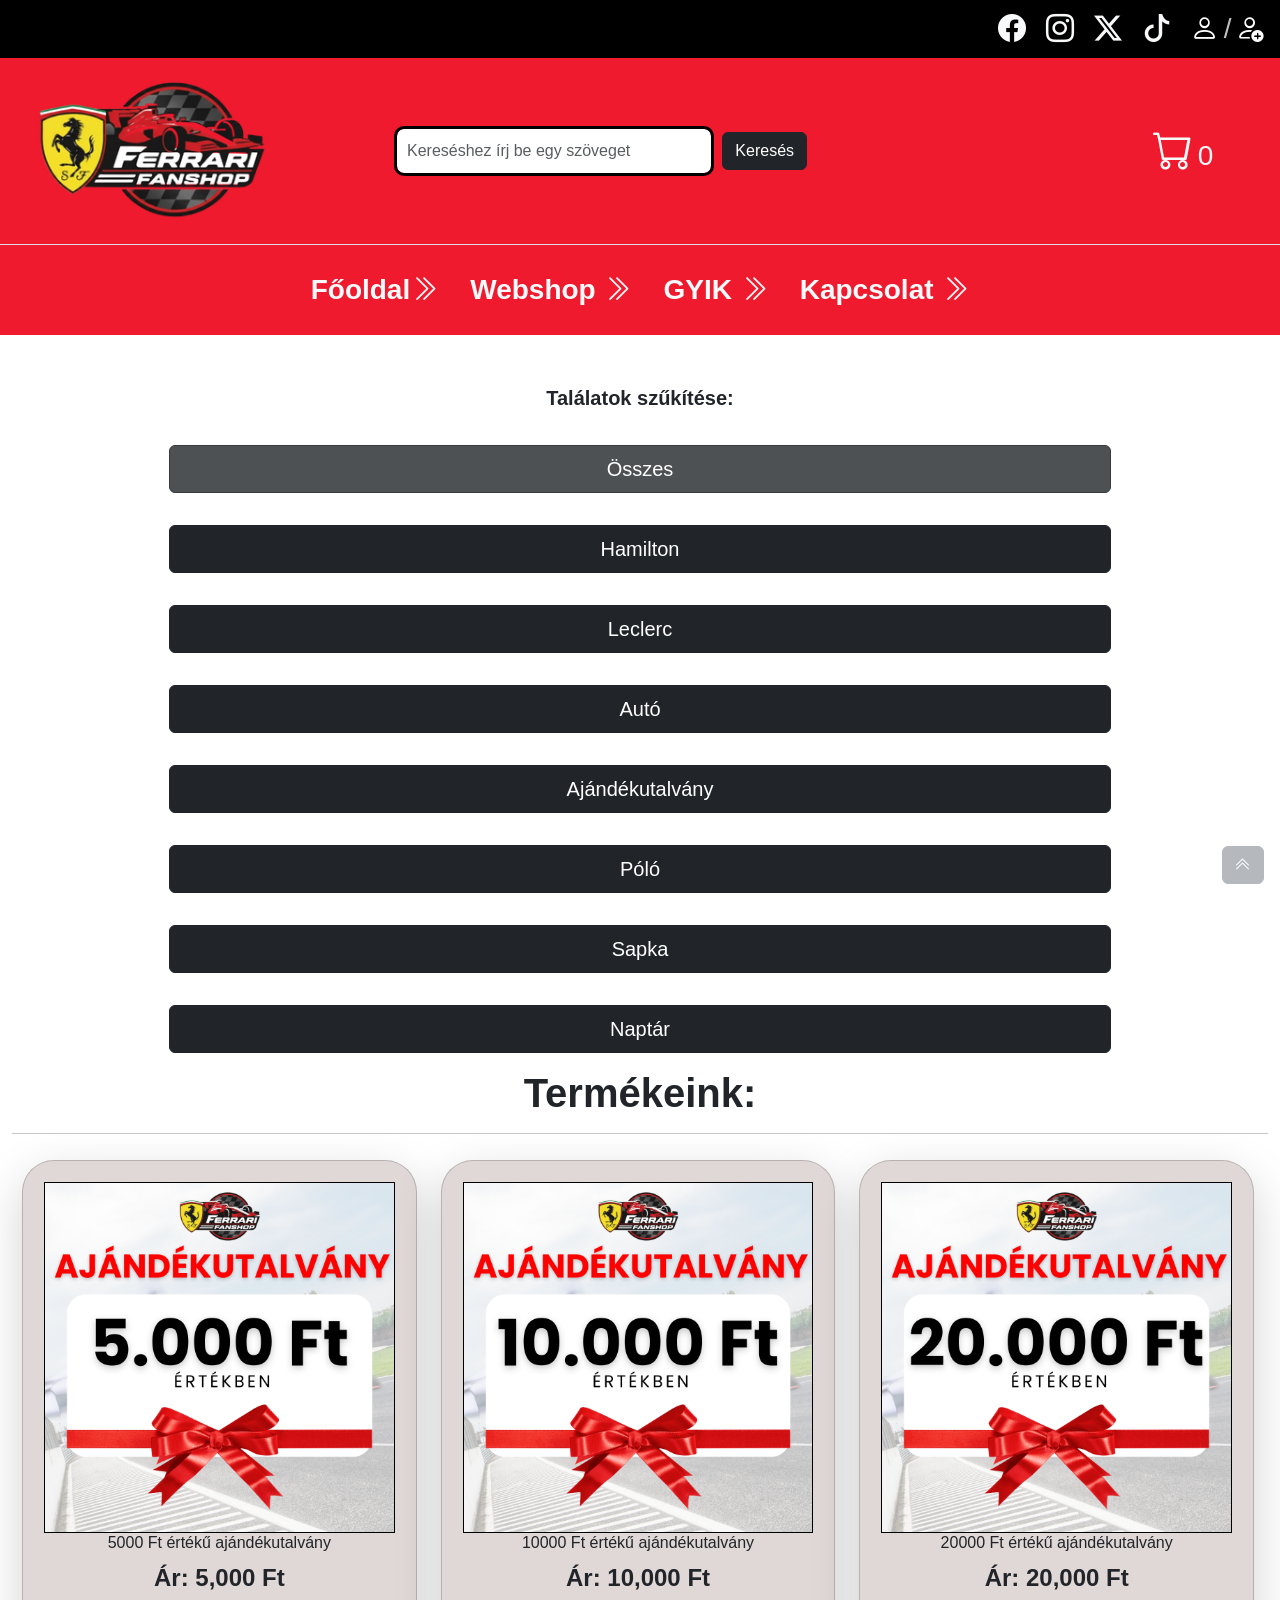
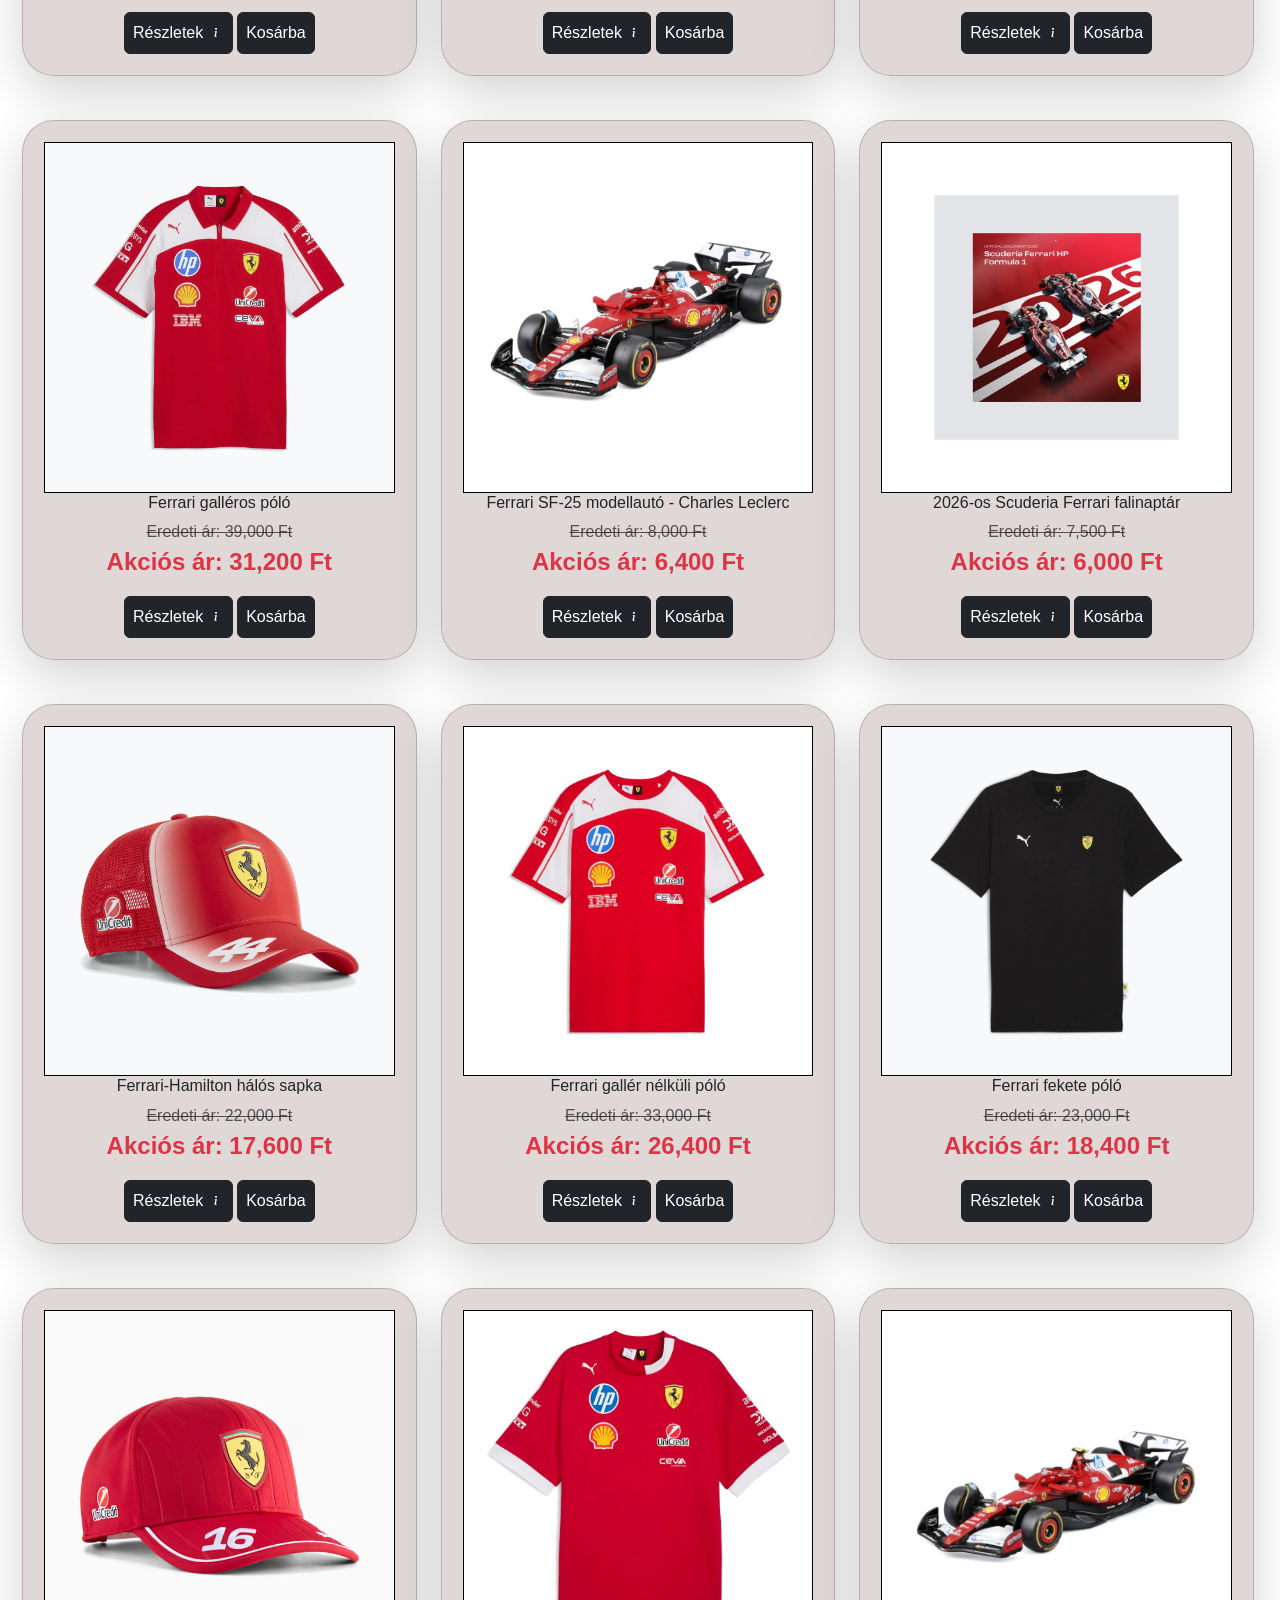
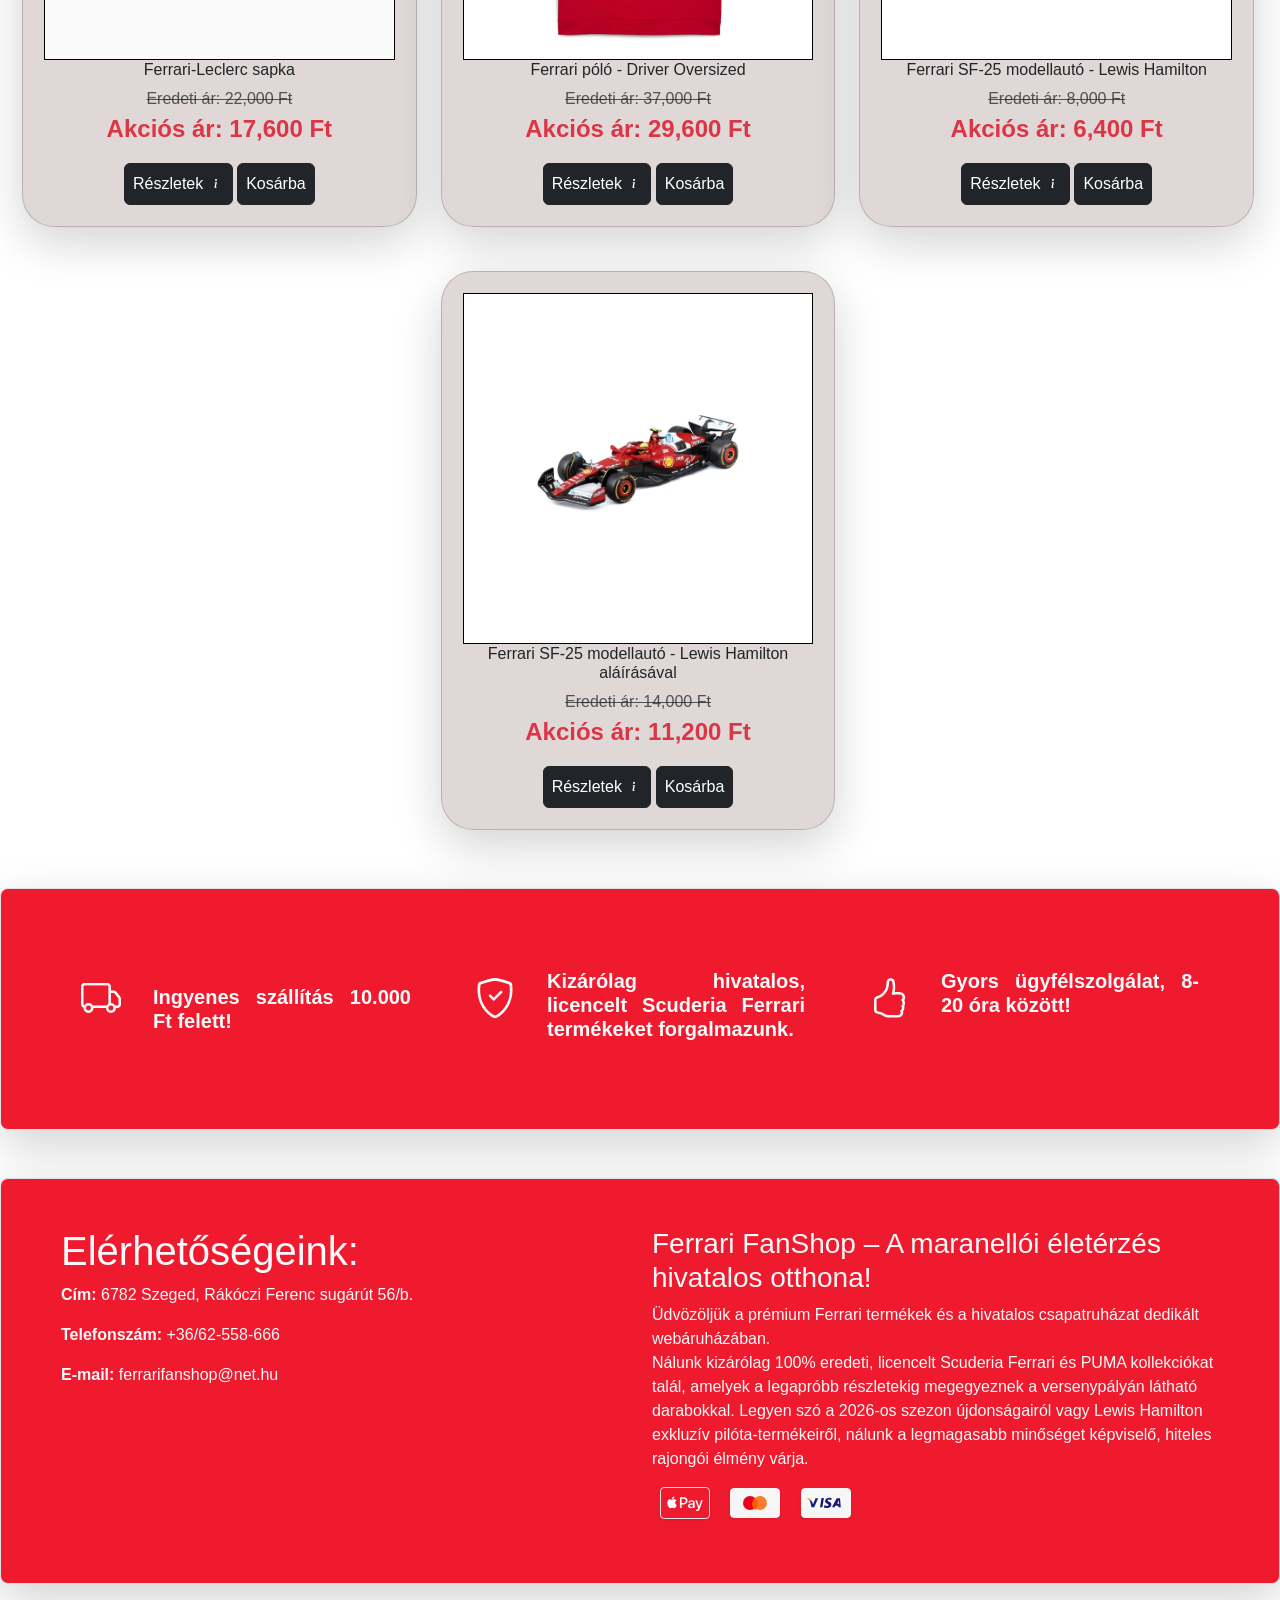
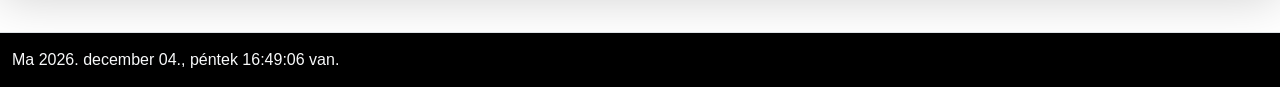
<file: webshop.html>
<!DOCTYPE html>
<html lang="hu">

<head>
    <meta charset="UTF-8">
    <meta name="viewport" content="width=device-width, initial-scale=1.0">
    <title>Ferrari FanShop termékek</title>
    <script src="https://ajax.googleapis.com/ajax/libs/jquery/3.7.1/jquery.min.js"></script>
    <link href="https://cdn.jsdelivr.net/npm/bootstrap@5.3.8/dist/css/bootstrap.min.css" rel="stylesheet"
        integrity="sha384-sRIl4kxILFvY47J16cr9ZwB07vP4J8+LH7qKQnuqkuIAvNWLzeN8tE5YBujZqJLB" crossorigin="anonymous">
    <link rel="stylesheet" href="https://cdn.jsdelivr.net/npm/bootstrap-icons@1.13.1/font/bootstrap-icons.min.css">
    <link rel="stylesheet" href="webshop_project.css">
</head>

<body>
    <div id="takaras2"></div>
    <!--Felugró kosártartalom ablak-->
    <div id="kosartartalom" class="display_none">
        <div class="kosar-fejlec">
            <h5>Kosarad tartalma</h5>
            <button id="kosar-bezar" class="btn-close"></button>
        </div>
        <div id="kosar-elem-lista">

        </div>
        <div class="kosar-osszeg">
            Összesen: <span id="kosar-vegosszeg">0</span>Ft
        </div>
        <div class="text-end">
            <button class="btn btn-dark text-light" id="orderbtn">Tovább a megrendelésre > ></button>
        </div>
    </div>
    <div class="container-fluid p-0">
        <div class="row" id="home">
            <!--Felső sor (belép/regisztráció)-->
            <div class="container-fluid text-end bg-black text-light py-2">
                <span title="Facebook" class="pointer"><i class="bi bi-facebook fs-3 me-3"></i></span>
                <span title="Instagram" class="pointer"><i class="bi bi-instagram fs-3 me-3"></i></span>
                <span title="Twitter" class="pointer"><i class="bi bi-twitter-x fs-3 me-3"></i></span>
                <span title="TikTok" class="pointer"><i class="bi bi-tiktok fs-3 me-3"></i></span>

                <a href="belep.html" title="Belépés" class="text-white text-decoration-none">
                    <i class="bi bi-person fs-3"></i>
                </a>

                <span class="fs-3 text-white opacity-75">/</span>

                <a href="reg.html" title="Regisztráció" class="text-white text-decoration-none me-3">
                    <i class="bi bi-person-add fs-3"></i>
                </a>
            </div>
        </div>
        <div class="row align-items-center container-color">
            <!--Logó, kereső, kosár ikon-->
            <div class="col-md-3 align-items-center text-center">
                <a href="index.html"><img src="img/fanshop_logo.png" alt="Webshop logó" id="logo" class="img-fluid"></a>
            </div>
            <div class="col-md-7">
                <form class="d-flex w-100 p-5 align-items-center text-center" role="search" id="form">
                    <input class="form-control me-2  bg-white" type="search"
                        placeholder="Kereséshez írj be egy szöveget" aria-label="Search" id="search-input" />
                    <button class="btn btn-dark" type="submit" id="searchBtn">Keresés</button>
                </form>
            </div>
            <div class="col-md-2 align-items-center text-center text-light">
                <abrr title="Kosár"><i class="bi bi-cart fs-1 pointer" id="kosar-icon"></i></abrr>
                <span class="fs-3" id="kosar_szamlalo">0</span>
            </div>
        </div>
        <div class="row navbar_sticky">
            <!--Navigációs bár-->
            <nav class="navbar navbar-expand-lg container-color border-top d-flex justify-content-center">
                <div class="container-fluid mx-auto">
                    <button class="navbar-toggler mx-auto" type="button" data-bs-toggle="collapse"
                        data-bs-target="#navbarNavDropdown" aria-controls="navbarNavDropdown" aria-expanded="false"
                        aria-label="Toggle navigation">
                        <span class="navbar-toggler-icon"></span>
                    </button>
                    <div class="collapse navbar-collapse fw-bold fs-3" id="navbarNavDropdown">
                        <ul class="navbar-nav mx-auto text-center">
                            <li class="nav-item m-2">
                                <a class="nav-link active text-light" aria-current="page" href="index.html">Főoldal<i
                                        class="bi bi-chevron-double-right"></i></a>
                            </li>
                            <li class="nav-item m-2">
                                <a class="nav-link active text-light" aria-current="page" href="#">Webshop <i
                                        class="bi bi-chevron-double-right"></i></a>

                            </li>
                            <li class="nav-item m-2">
                                <a class="nav-link active text-light" aria-current="page" href="gyik.html">GYIK <i
                                        class="bi bi-chevron-double-right"></i></a>
                            </li>
                            <li class="nav-item m-2">
                                <a class="nav-link active text-light" aria-current="page"
                                    href="kapcsolat.html">Kapcsolat <i class="bi bi-chevron-double-right"></i></a>
                            </li>
                        </ul>
                    </div>
                </div>
            </nav>
        </div>

        <div class="row container--fluid m-auto mt-5">
            <!--Fő rész-->

            <div class="col-xxl-2 text-center mx-auto justify-content-center" id="myBtnBox">
                <p class="fw-bold fs-5">Találatok szűkítése: </p>
                <button class="btn btn-dark p-2 m-3 fs-5 active w-75" onclick="filterSelection('all')">Összes</button>
                <button class="btn btn-dark p-2 m-3 fs-5 w-75" onclick="filterSelection('hamilton')">Hamilton</button>
                <button class="btn btn-dark p-2 m-3 fs-5 w-75" onclick="filterSelection('leclerc')">Leclerc</button>
                <button class="btn btn-dark p-2 m-3 fs-5 w-75" onclick="filterSelection('car')">Autó</button>
                <button class="btn btn-dark p-2 m-3 fs-5 w-75"
                    onclick="filterSelection('gift')">Ajándékutalvány</button>
                <button class="btn btn-dark p-2 m-3 fs-5 w-75" onclick="filterSelection('shirt')">Póló</button>
                <button class="btn btn-dark p-2 m-3 fs-5 w-75" onclick="filterSelection('cap')">Sapka</button>
                <button class="btn btn-dark p-2 m-3 fs-5 w-75" onclick="filterSelection('calendar')">Naptár</button>
            </div>
            <div class="col-lg-12 col-xxl-10">
                <h1 class="text-center fw-bold">Termékeink:</h1>
                <hr>
                <div class="row row-cols-1 row-cols-md-4 row-cols-xxl-3 g-4 text-center justify-content-center align-items-center"
                    id="termekek-lista">

                </div>
            </div>
        </div>

        <div
            class="row container-fluid m-auto p-5 mt-5 border rounded-3 shadow-lg d-flex flex-sm-column flex-md-row container-color text-light">
            <div class="col-sm col-md-4 p-3 d-flex text-align_justify">
                <i class="bi bi-truck fw-bold fs-1 p-3 align-items-center justify-content-center"></i>
                <h5 class="fw-bold p-3 mt-3 text-align_justify align-items-center justify-content-center">
                    Ingyenes szállítás 10.000 Ft felett!
                </h5>
            </div>
            <div class="col-sm col-md-4 p-3 d-flex text-align_justify">
                <i class="bi bi-shield-check fw-bold fs-1 p-3 align-items-center justify-content-center"></i>
                <h5 class="fw-bold p-3 text-align_justify align-items-center justify-content-center">
                    Kizárólag hivatalos, licencelt Scuderia Ferrari termékeket forgalmazunk.</h5>
            </div>
            <div class="col-sm col-md-4 p-3 d-flex text-align_justify">
                <i class="bi bi-hand-thumbs-up fw-bold fs-1 p-3 align-items-center justify-content-center"></i>
                <h5 class="fw-bold p-3 text-align_justify align-items-center justify-content-center">Gyors ügyfélszolgálat, 8-20 óra között!</h5>
            </div>
        </div>

       <div
            class="row container-fluid m-auto p-5 mt-5 border rounded-3 shadow-lg d-flex flex-sm-column flex-md-row container-color text-light">
            <div class="col-sm col-md-6">
                <h1>
                    Elérhetőségeink:
                </h1>
                <p class="kapcsolat"><b>Cím:</b> 6782 Szeged, Rákóczi Ferenc sugárút 56/b.</p>
                <p class="kapcsolat"><b>Telefonszám:</b> +36/62-558-666</p>
                <p class="kapcsolat"><b>E-mail:</b> ferrarifanshop@net.hu</p>
            </div>
            <div class="col-sm col-md-6">
                <h3>Ferrari FanShop – A maranellói életérzés hivatalos otthona!</h3>
                <p>Üdvözöljük a prémium Ferrari termékek és a hivatalos csapatruházat dedikált webáruházában.<br> Nálunk
                    kizárólag 100% eredeti, licencelt Scuderia Ferrari és PUMA kollekciókat talál, amelyek a legapróbb
                    részletekig megegyeznek a versenypályán látható darabokkal. Legyen szó a 2026-os szezon
                    újdonságairól
                    vagy Lewis Hamilton exkluzív pilóta-termékeiről, nálunk a legmagasabb minőséget képviselő, hiteles
                    rajongói élmény várja.</p>
                <svg class="payment-icon pointer border mb-3" 0 viewBox="0 0 165 105" width="38" height="24"
                    xmlns="http://www.w3.org/2000/svg">
                    <title>Apple Pay</title>
                    <path
                        d="M43.5 35.8c1.4-1.8 2.4-4.1 2.1-6.5-2 .1-4.6 1.4-6 3.1-1.3 1.5-2.5 4-2.2 6.3 2.3.2 4.6-1.2 6.1-2.9zM45.6 39.1c-3.4-.2-6.2 1.9-7.8 1.9-1.6 0-4-.2-6.7-1.8-3.4.1-6.6 2-8.4 5.1-3.6 6.2-1 15.4 2.6 20.5 1.7 2.5 3.7 5.3 6.4 5.2 2.6-.1 3.5-1.7 6.6-1.7 3.1 0 4 1.7 6.7 1.6 2.8-.1 4.5-2.5 6.2-5 2-2.9 2.7-5.6 2.8-5.8-.1-.1-5.4-2.1-5.4-8.3-.1-5.2 4.2-7.6 4.4-7.8-2.4-3.5-6.1-3.9-7.4-4z"
                        fill="#FFF" />
                    <path
                        d="M79 32.1c7.3 0 12.3 5 12.3 12.3 0 7.3-5.2 12.4-12.5 12.4h-8v12.8h-5.8V32.1H79zm-8.2 19.8h6.7c5.1 0 8-2.7 8-7.5 0-4.7-2.9-7.4-7.9-7.4h-6.8v14.9zM92.8 61.8c0-4.8 3.7-7.6 10.4-8l7.3-.4v-2.1c0-3-2-4.7-5.6-4.7-2.9 0-5.1 1.5-5.5 3.8h-5.3c.2-4.9 4.7-8.4 10.9-8.4 6.7 0 11 3.5 11 8.9v18.7h-5.4v-4.5h-.1c-1.5 2.9-4.9 4.8-8.6 4.8-5.4 0-9.2-3.2-9.2-8.1zm17.7-2.4v-2.1l-6.5.4c-3.6.2-5.5 1.6-5.5 4 0 2.3 2 3.8 5.1 3.8 4 0 6.9-2.5 6.9-6zM121 79.7v-4.5c.4.1 1.2.1 1.7.1 2.6 0 4-1.1 4.9-3.9l.5-1.7-9.9-27.3h6.1l6.9 22.1h.1l6.9-22.1h5.9l-10.2 28.7c-2.3 6.6-5 8.7-10.7 8.7-.4 0-1.9-.1-2.3-.2z"
                        fill="#FFF" />
                </svg>
                <svg class="payment-icon pointer mb-3" viewBox="0 0 50 30" width="50" height="30" xmlns="http://www.w3.org/2000/svg"><title>Mastercard</title>
                    <rect width="50" height="30" rx="4" fill="#f6f6f6" />
                    <circle cx="20" cy="15" r="7" fill="#eb001b" />
                    Mastercard
                    <circle cx="30" cy="15" r="7" fill="#ff5f00" opacity="0.8" />
                    <path d="M25 10.3c-1.8 1.2-3 3.3-3 5.7s1.2 4.5 3 5.7c1.8-1.2 3-3.3 3-5.7s-1.2-4.5-3-5.7z"
                        fill="#ff5f00" />
                </svg>
                <svg class="payment-icon pointer mb-3" viewBox="0 0 50 30" width="50" height="30" xmlns="http://www.w3.org/2000/svg"><title>Visa</title>
                    <rect width="50" height="30" rx="4" fill="#f6f6f6" />
                    <path
                        d="M19 19.2l1.5-9.2h2.4l-1.5 9.2H19zm11.7-9c-.5-.2-1.3-.4-2.3-.4-2.5 0-4.3 1.3-4.3 3.3 0 1.4 1.3 2.2 2.2 2.7 1 .5 1.3.8 1.3 1.2 0 .6-.8.9-1.5.9-1 0-1.6-.2-2.4-.6l-.3-.2-.4 2.3c.6.3 1.8.5 3 .5 2.6 0 4.3-1.3 4.4-3.4 0-1.1-.7-2-2.2-2.7-.9-.5-1.5-.8-1.5-1.3 0-.4.5-.9 1.5-.9.8 0 1.4.2 1.9.4l.2.1.4-2.3zm8.3 0h-2.3c-.7 0-1.3.4-1.6 1.1L31 19.2h2.6l.5-1.4h3.1l.3 1.4h2.3L39 10.2zm-2.8 5.6l1.3-3.6 0.7 3.6h-2zM14.5 10.2L12 16.5l-.3-1.3c-.4-1.5-1.7-3.1-3.2-3.9l2.1 7.9h2.6L17.1 10.2h-2.6z"
                        fill="#1A1876" />
                    <path d="M9.4 10.2H6c0.4 1.2 1.7 1.9 2.8 2.6L9.4 10.2z" fill="#F7B600" />
                </svg>
            </div>
    </div>
    <div id="kartya_kiemelt" class="display_none text-center opacity_0">

    </div>

    <!--Footer-->

    <footer class="container-fluid border-top mt-5 bg-black text-light">
        <span id="clock"></span>
    </footer>

    <div class="container-fluid text-light" id="cookies">
        <h3>Weboldalunk sütiket (cookie) használ</h3>

        <p>A weboldal a felhasználói élmény növelése, a működés optimalizálása és statisztikai célokból sütiket használ.
            A sütik személyes adatokat is kezelhetnek, amelyeket hozzájárulásával tárolunk. Az „Elfogadom” gombra
            kattintva Ön hozzájárul az összes süti használatához, a „Beállítások” menüpontban testreszabhatja a
            hozzájárulást.</p>
        <button class="btn btn-light rounded-3" id="btnCookies">Elfogadom a felhasználási feltételeket</button>
    </div>

    <a href="#home" class="btn btn-secondary opacity-50 position-fixed bottom-0 end-0 m-3"><i
            class="bi bi-chevron-double-up"></i></a>

    <script src="https://cdn.jsdelivr.net/npm/bootstrap@5.3.8/dist/js/bootstrap.bundle.min.js"
        integrity="sha384-FKyoEForCGlyvwx9Hj09JcYn3nv7wiPVlz7YYwJrWVcXK/BmnVDxM+D2scQbITxI"
        crossorigin="anonymous"></script>
    <script src="webshop_project.js"></script>
</body>

</html>
</file>
<file: webshop_project.css>
* {
    box-sizing: border-box;
    font-family: Arial, Helvetica, sans-serif;
}

body {
    background-color: #FFF;
}

.container-color {
    background-color: rgba(239, 26, 45);
}

img {
    width: 100%;
    height: auto;
}

aside {
    height: fit-content;
}
a {
    text-decoration: none;
    color: rgba(255, 255, 255, 0.75);
}

a:hover {
    text-decoration: none;
    color: rgba(255, 255, 255, 1);
}

footer {
    padding: 15px;
}

form button:hover {
    translate: 0 -5px;
    transition: 0.5s;
}

.navbar {
    flex-direction: column;
}

.navbar-brand:hover, .nav-link:hover {
    translate: 0 -5px;
    transition: 0.3s;
}

.navbar_sticky {
    position: sticky;
    top: 0;
    z-index: 1;
}
.text-align_justify {
    text-align: justify;
}
.infoicon {
    padding-right: 20px;
    padding-top: 20px;
    cursor: pointer;
}

.pointer {
    cursor: pointer;
}

.carousel {
    width: 100%;
    height: auto;
    padding: 0;
    border: none;
}

.carousel-item img {
    width: 100%;
    height: auto;
    max-height: 600px;
    object-fit: cover;
}

.banner-row {
    width: 100%;
    height: 600px;
}

.display_none {
    display: none;
}

.display_block {
    display: block;
}

.card_kiemelt {
    margin: auto;
    align-items: center;
    top: 0;
    bottom: 0;
    right: 50;
    left: 50;
    z-index: 5;
    max-width: 600px;
    max-height: 850px;
    background: rgba(239, 26, 45);
    box-shadow: 10px 15px rgba(0, 0, 0, 0.5);
    background-color: rgba(221, 211, 211, 0.89);
    margin: 20px;
    padding: 10px;
}

.card {
    width: 100%;
    overflow: auto;
    min-height: 510px;
    display: flex;
    flex-direction: column;
    background: rgba(239, 26, 45);
    background-color: rgba(221, 211, 211, 0.89);
    margin: 10px;
    padding: 5px;
}

.card:hover {
    translate: 0 -3px;
    transition: 0.5s;
    scale: 1.05;
}

.card-img {
    padding: 3px;
    width: 100%;
    height: auto;
}

.submit {
    background-color: #0082e6;
    color: #fff;
    width: 30%;
    max-height: 200px;
    border-radius: 30px 30px 30px 30px;
    border: none;
    font-size: 15px;
}

.submit:active {
    background-color: #2b9bf1;
    transition: 0.2s;
}

.submit:hover {
    cursor: pointer;
}

.opacity_0 {
    opacity: 0;
}

.opacity_1 {
    opacity: 1;
}

.gyik-container {
    margin: auto;
    max-width: 1200px;
    background-color: #000;
    border-radius: 8px;
    overflow: hidden;
}

.gyik-item:last-child {
    border-bottom: 0;
}

.question {
    padding: 15px 20px;
    background: rgba(196, 26, 45);
    cursor: pointer;
    font-weight: bold;
    display: flex;
    justify-content: space-between;
    transition: background 0.3s;
}

.question:hover {
    background: rgba(239, 26, 45);
}

.answer {
    padding: 0 20px 15px 20px;
    color: #fff;
    background: rgba(239, 26, 45);
    line-height: 1.5;
    display: none;
}

.question.active {
    color: #fff;
    background: rgba(239, 26, 45);
}

.bekezdes a:hover {
    text-decoration: underline;
    color: #000;
}

#search-input {
    width: 50%;
    margin: 20px 0;
    margin-left: 20px;
    padding: 10px;
    border-radius: 10px;
    border: 3px solid black;
    background-color: rgba(198,198,198,0.5);
}

#termekek-lista {
    width: 100%;
    height: auto;
    border-radius: 40px;
}

#logo {
    width: 90%;
    height: auto;
}

#takaras {
    width: 100%;
    height: 100%;
    position: fixed;
    top: 0;
    left: 0;
    opacity: 0.8;
    background-color: black;
    z-index: 2;
    display: none;
}

#takaras2 {
    width: 100%;
    height: 100%;
    position: fixed;
    top: 0;
    left: 0;
    opacity: 0.8;
    background-color: black;
    z-index: 2;
    display: none;
}

#popup {
    position: fixed;
    max-width: 600px;
    max-height: 400px;
    z-index: 3;
    margin: auto;
    top: 0;
    bottom: 0;
    left: 0;
    right: 0;
    display: none;
}

#cookies {
    max-width: 100%;
    min-height: 200px;
    position: fixed;
    bottom: 0;
    opacity: 0.9;
    background-color: black;
    z-index: 10;
    padding-top: 20px;
    padding-bottom: 20px;
    padding-right: 0;
    display: none;
}

#kartya_kiemelt {
    position: absolute;
    max-width: 600px;
    max-height: 400px;
    z-index: 5;
    margin: auto;
    top: 0;
    bottom: 0;
    left: 0;
    right: 0;
}

#btn1 {
    position: absolute;
    z-index: 4;
    cursor: pointer;
    top: 0;
    right: 0;
    border: none;
    background: none;
    color: grey;
}

/*Kosár formázása*/

#kosartartalom {
    position: fixed;
    top: 50%;
    left: 50%;
    transform: translate(-50%, -50%);
    min-width: 500px;
    max-height: 80vh;
    background-color: white;
    z-index: 10;
    padding: 20px;
    border-radius: 15px;
    box-shadow: 0 0 20px rgba(0,0,0,0.5);
    overflow-y: auto;
}

.kosar-fejlec {
    display: flex;
    justify-content: space-between;
    border-bottom: 1px solid #ddd;
    margin-bottom: 15px;
    padding-bottom: 10px;
}

.kosar-termek {
    display: flex;
    justify-content: space-between;
    align-items: center;
    margin-bottom: 10px;
    padding: 5px;
    border-bottom: 1px id #eee;
}

#facebook {
    background-color: rgb(65, 90, 148);
    width: 50%;
    height: 50px;
    border-radius: 30px 30px 30px 30px;
    margin-right: 30px;
    border: none;
    font-size: 15px;
    font-weight: bold;
    cursor: pointer;
    color: #fff;
}

#gmail {
    background-color: rgba(207, 85, 61);
    width: 50%;
    height: 50px;
    border-radius: 30px 30px 30px 30px;
    margin-right: 30px;
    border: none;
    font-size: 15px;
    font-weight: bold;
    cursor: pointer;
    color: #fff;
}

#apple {
    background: url(img/apple.png);
    background-color: rgb(0, 0, 0);
    background-repeat: no-repeat;
    background-position-x: 15px;
    background-position-y: 5px;
    width: 50%;
    height: 50px;
    border-radius: 30px 30px 30px 30px;
    margin-right: 30px;
    margin-bottom: 20px;
    border: none;
    font-size: 15px;
    font-weight: bold;
    cursor: pointer;
    color: #fff;
}

.input_field {
    width: 100%;
    max-width: 500px;
    height: 40px;
    border-radius: 25px 25px 25px 25px;
    border: 1px solid rgb(202, 194, 194);
    margin-bottom: 30px;
    padding-left: 10px;
}

.input_field:focus {
    box-shadow: 2px 2px 2px 2px rgb(141, 67, 73);
    transition: 0.2s;
}

.input_field:focus {
    border: 3px solid blue;
    transition: 0.3s;
}

.input_contact {
    width: 50%;
    max-width: 500px;
    height: 40px;
    border-radius: 25px 25px 25px 25px;
    border: 1px solid rgb(202, 194, 194);
    margin-bottom: 30px;
    padding-left: 10px;
}

#belep_urlap {
    background-color: rgb(221, 16, 33);
}

.reg-urlap {
    border: 1px solid #fff;
}

.payment-icon {
    width: 50px;
    height: auto;
    margin: 0 8px;
    border-radius: 4px;
    box-shadow: 0 1px 3px rgba(0,0,0,0.1);
    transition: all 0.3s ease;
    vertical-align: middle;
}

.payment-icon:hover {
    box-shadow: 0 4px 8px rgba(0,0,0,0.2);
    transform: translateY(-2px);
}

/*Image gallery css*/

.img_container {
    position: relative;
    width: 100%;
}

.mySlides {
    display: none;
}

.img_cursor {
    cursor: pointer;
    border: 1px solid rgba(0, 0, 0, 0.5);
}

.gallery_img {
    width: 100%;
    border: 1px solid #000;
    border-radius: 15px;
    vertical-align: middle;
}

.prev,
.next {
  cursor: pointer;
  position: absolute;
  top: 40%;
  width: auto;
  padding: 16px;
  margin-top: -50px;
  color: white;
  font-weight: bold;
  font-size: 20px;
  border-radius: 0 3px 3px 0;
  user-select: none;
  -webkit-user-select: none;
}

.next {
  right: 0;
  border-radius: 3px 0 0 3px;
}

.prev:hover,
.next:hover {
  background-color: rgba(0, 0, 0, 0.1);
}

.numbertext {
  color: #f2f2f2;
  font-size: 12px;
  padding: 8px 12px;
  position: absolute;
  top: 0;
}

.caption-container {
  text-align: center;
  background-color: #222;
  padding: 2px 16px;
  color: white;
}

.row:after {
  content: "";
  display: table;
  clear: both;
}

.column {
  float: left;
  width: 16.66%;
}

.demo {
  opacity: 0.6;
}

.active,
.demo:hover {
  opacity: 1;
}
</file>
